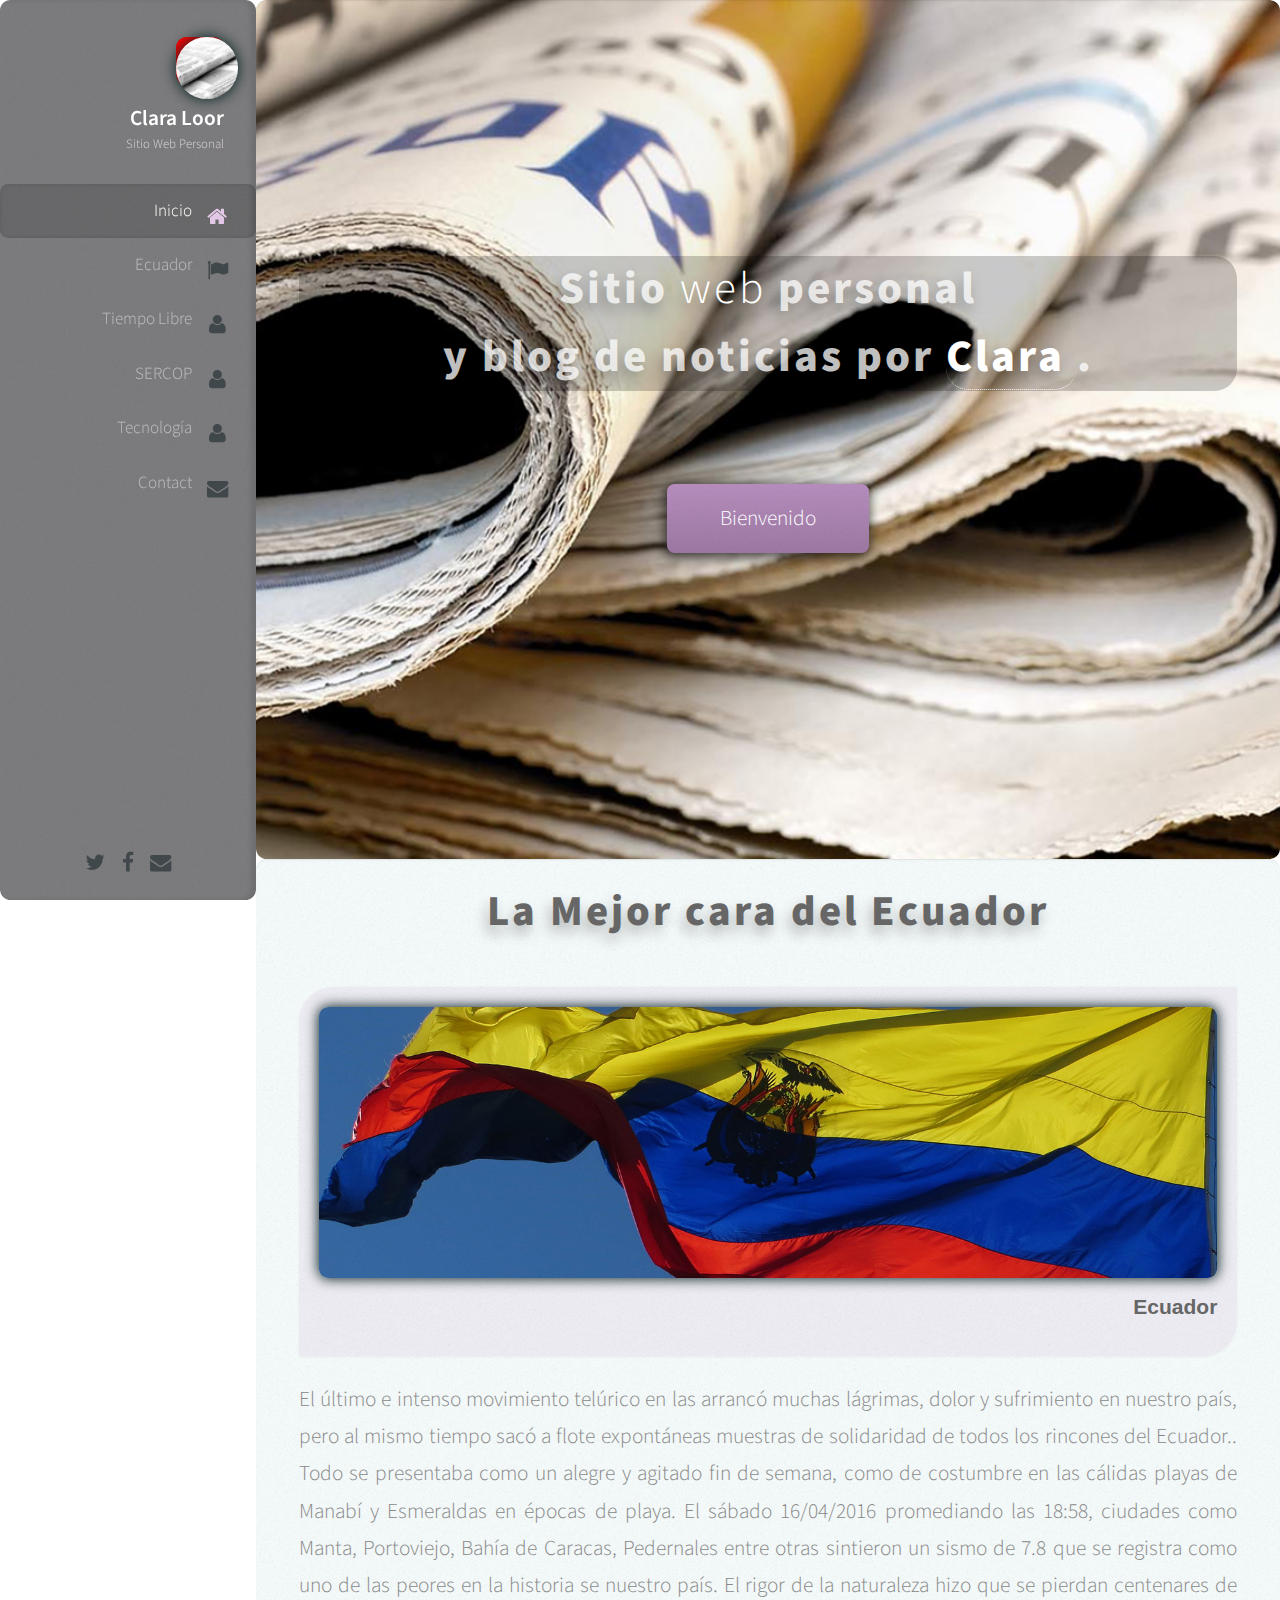
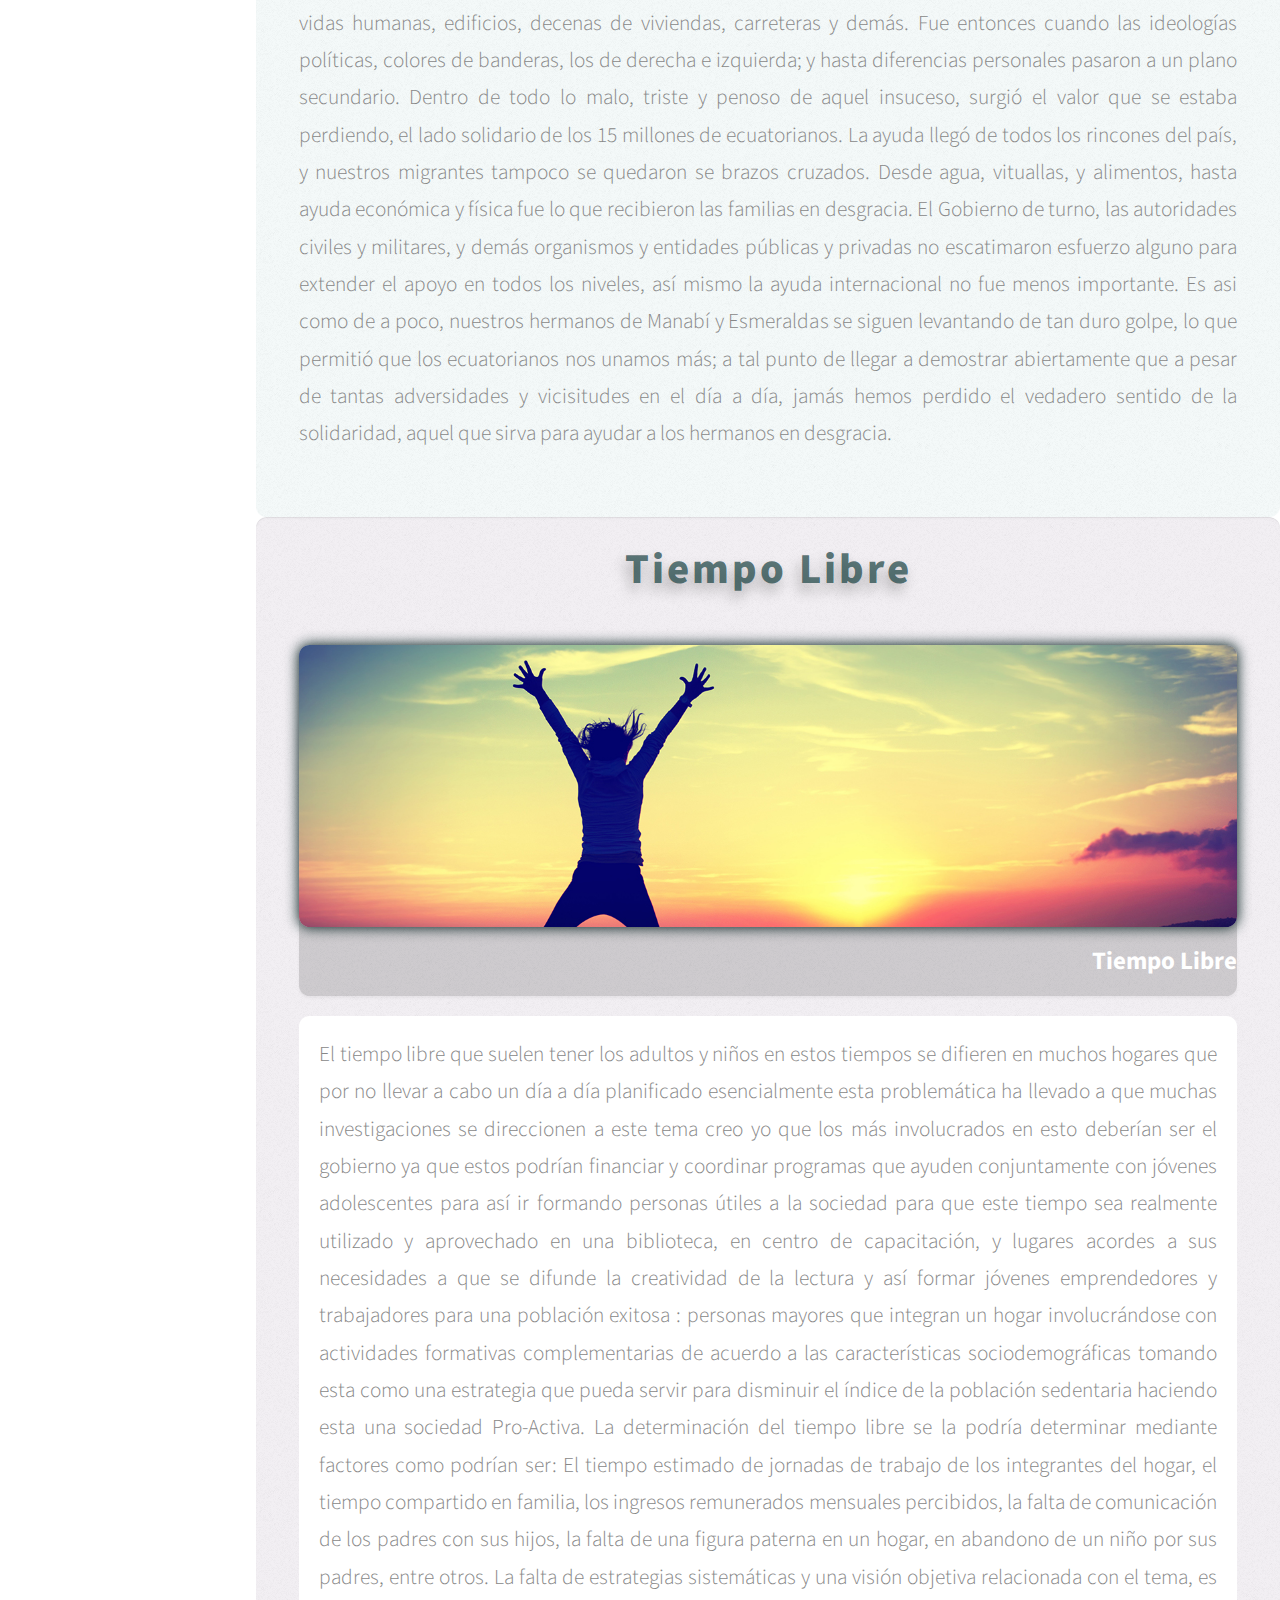
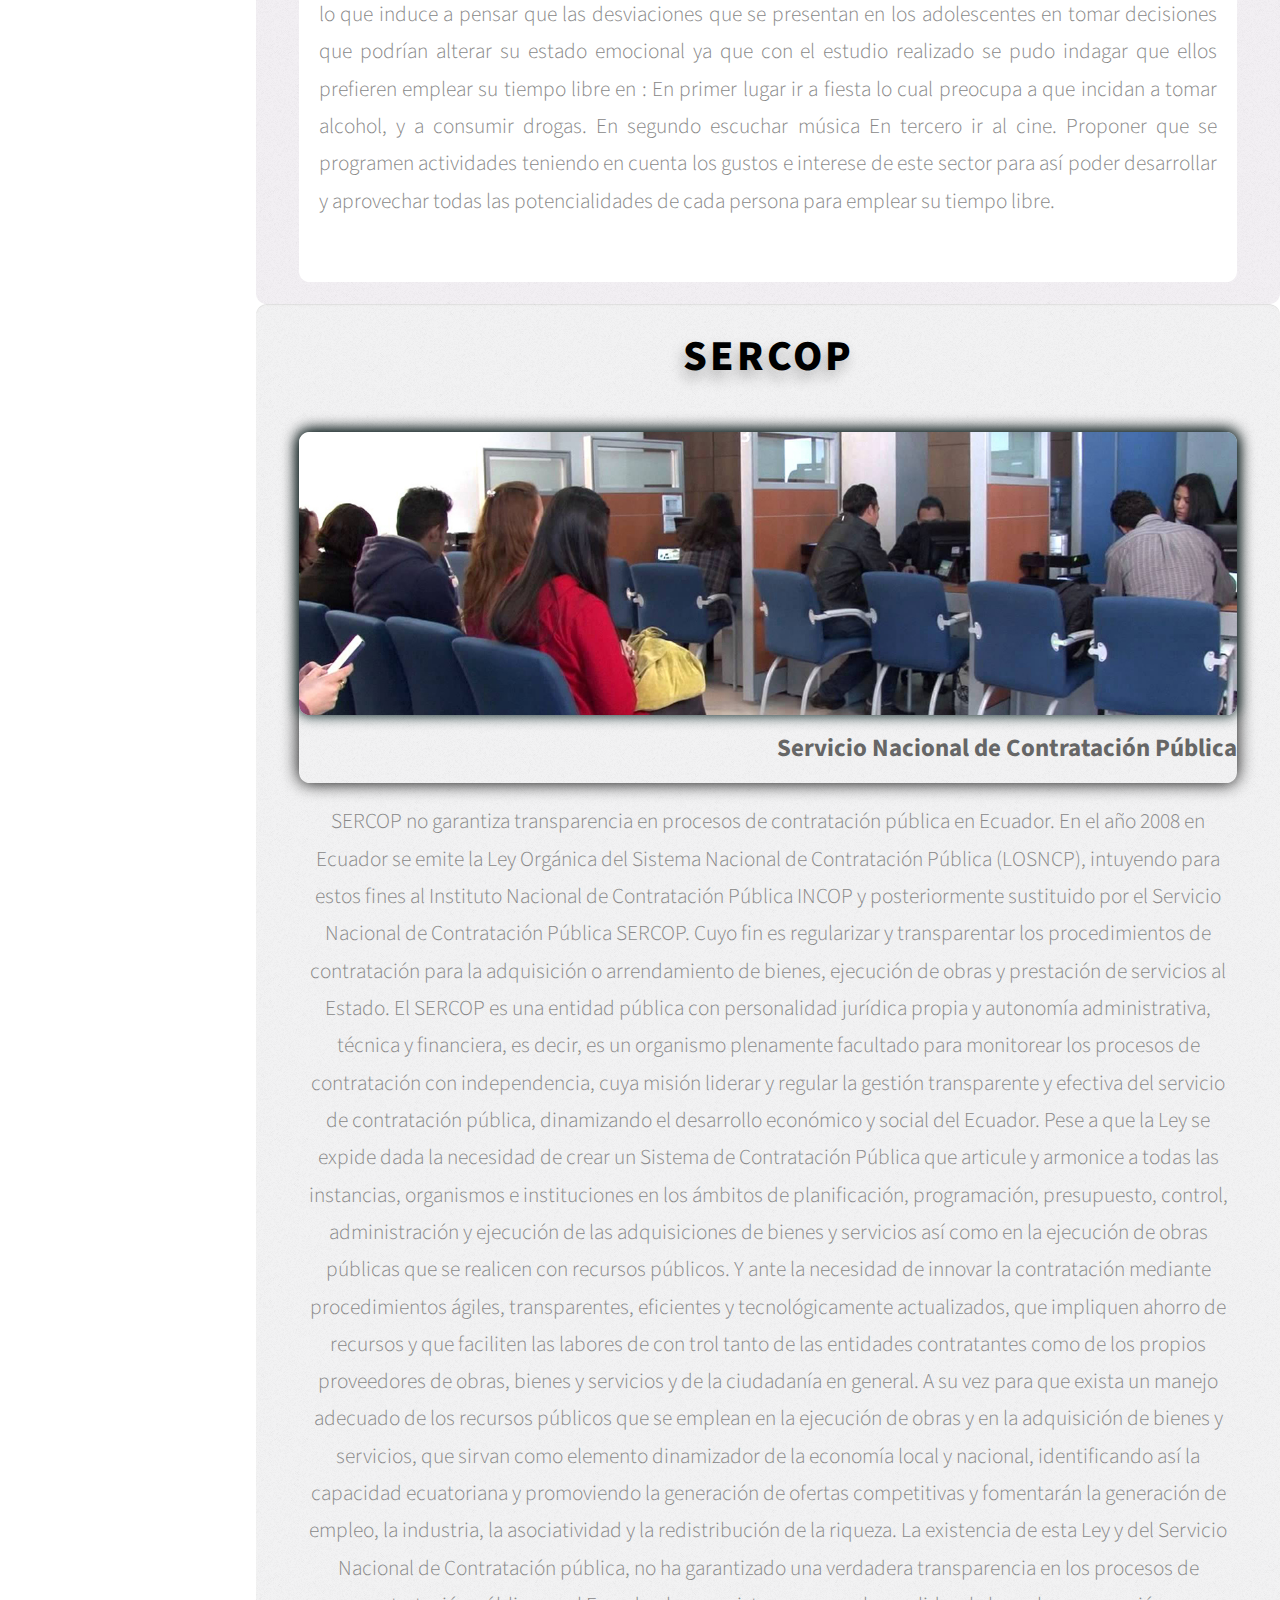
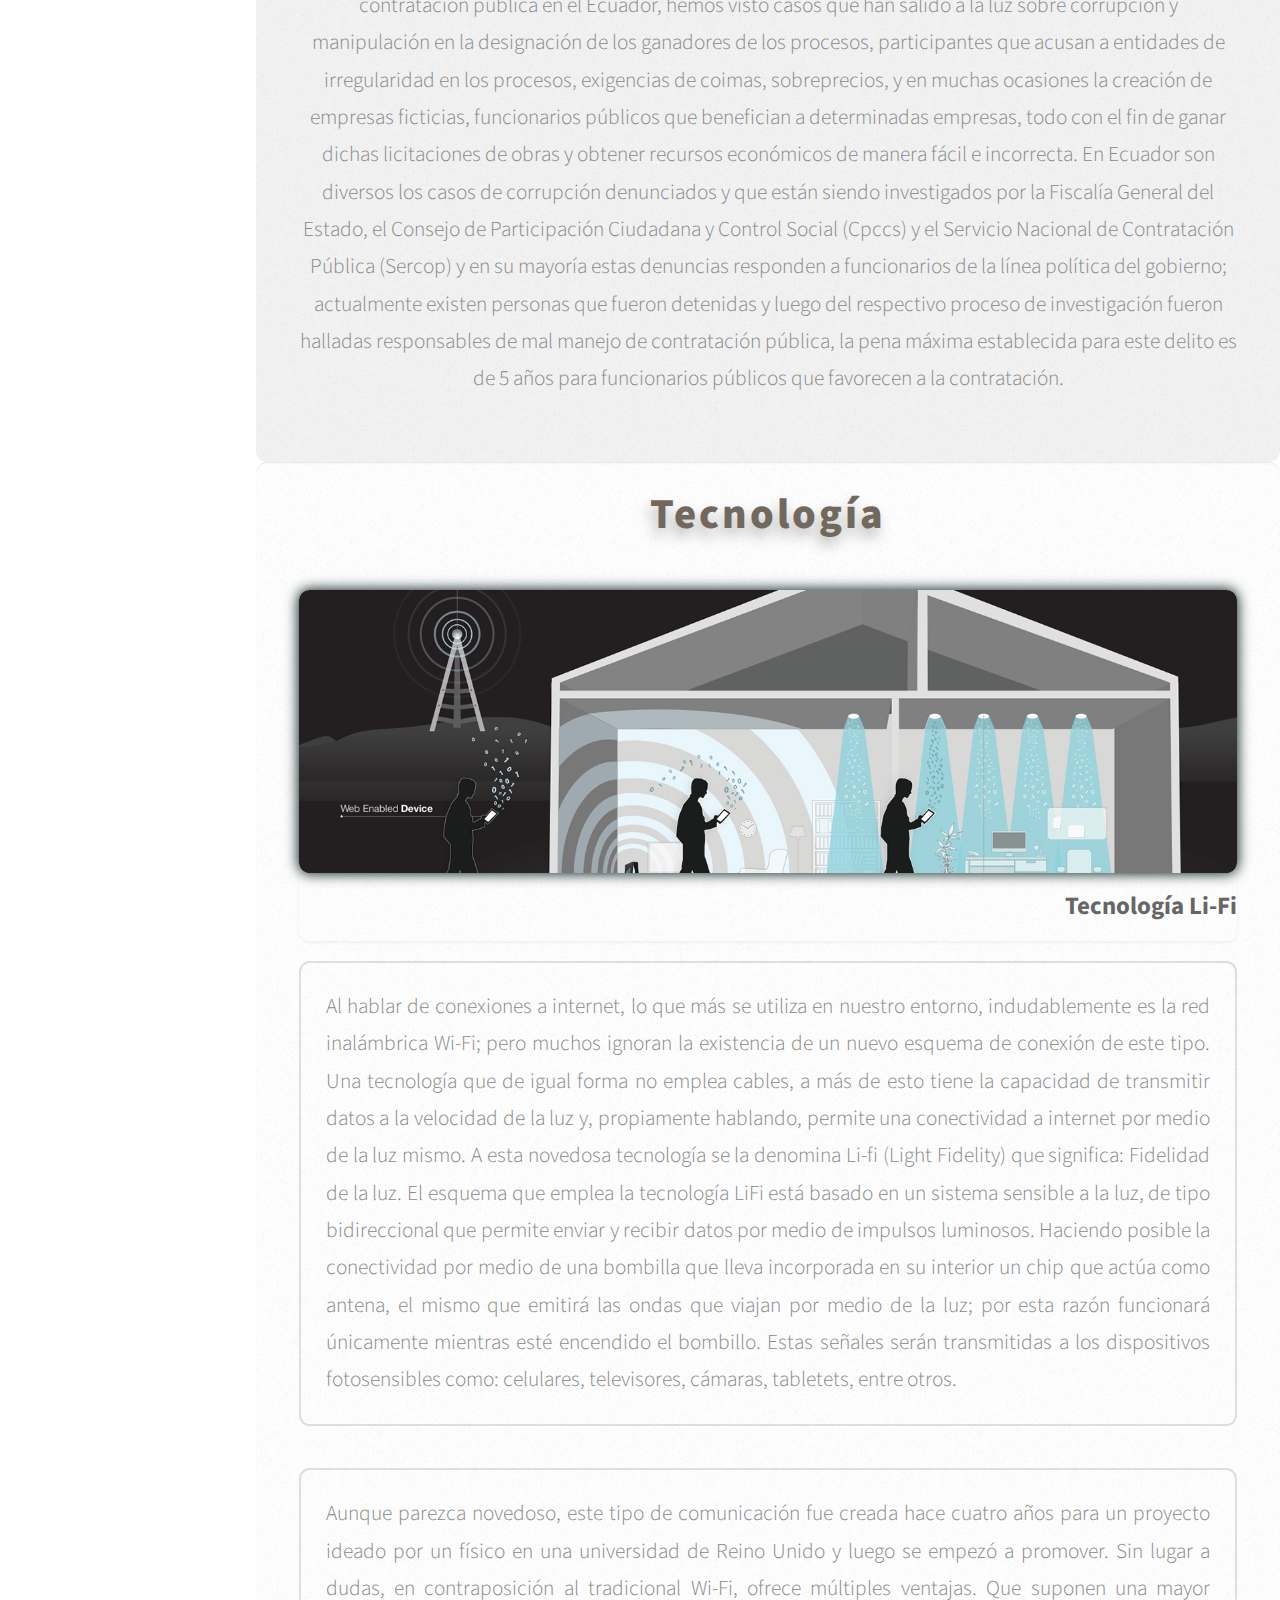
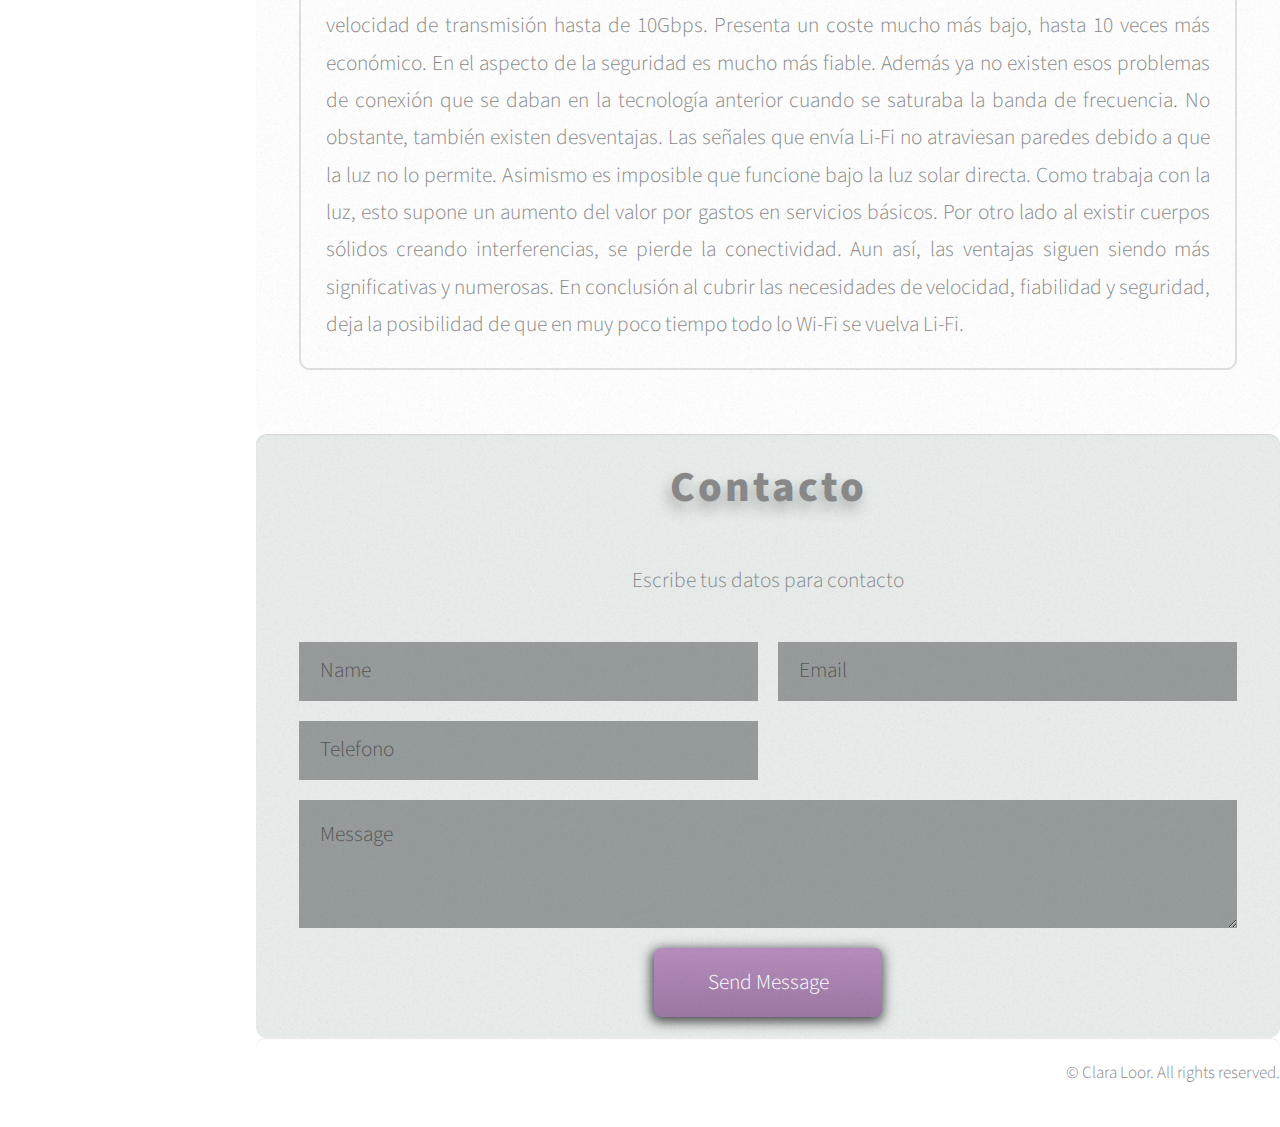
<file: index.html>
<!DOCTYPE HTML>
<!--
	Prologue by HTML5 UP
	html5up.net | @ajlkn
	Free for personal and commercial use under the CCA 3.0 license (html5up.net/license)
-->
<html>
	<head>
		<title>Prologue by HTML5 UP</title>
		<meta charset="utf-8" />
		<meta name="viewport" content="width=device-width, initial-scale=1" />
		<!--[if lte IE 8]><script src="assets/js/ie/html5shiv.js"></script><![endif]-->
		<link rel="stylesheet" href="assets/css/main.css" />
		<!--[if lte IE 8]><link rel="stylesheet" href="assets/css/ie8.css" /><![endif]-->
		<!--[if lte IE 9]><link rel="stylesheet" href="assets/css/ie9.css" /><![endif]-->
	</head>
	<body>

		<!-- Header -->
			<div id="header">

				<div class="top">

					<!-- Logo -->
						<div id="logo">
							<span class="image avatar48"><img src="images/avatar.jpg" alt="" /></span>
							<h1 id="title">Clara Loor</h1>
							<p>Sitio Web Personal</p>
						</div>

					<!-- Nav -->
						<nav id="nav">
							<!--

								Prologue's nav expects links in one of two formats:

								1. Hash link (scrolls to a different section within the page)

								   <li><a href="#foobar" id="foobar-link" class="icon fa-whatever-icon-you-want skel-layers-ignoreHref"><span class="label">Foobar</span></a></li>

								2. Standard link (sends the user to another page/site)

								   <li><a href="http://foobar.tld" id="foobar-link" class="icon fa-whatever-icon-you-want"><span class="label">Foobar</span></a></li>

							-->
							<ul>
								<li><a href="#top" id="top-link" class="skel-layers-ignoreHref"><span class="icon fa-home">Inicio</span></a></li>
								<li><a href="#portfolio" id="portfolio-link" class="skel-layers-ignoreHref"><span class="icon fa-flag">Ecuador</span></a></li>
								<li><a href="#about" id="about-link" class="skel-layers-ignoreHref"><span class="icon fa-user">Tiempo Libre</span></a></li>
                                <li><a href="#eventos" id="about-link" class="skel-layers-ignoreHref"><span class="icon fa-user">SERCOP</span></a></li>
                                <li><a href="#blog" id="about-link" class="skel-layers-ignoreHref"><span class="icon fa-user">Tecnología</span></a></li>
								<li><a href="#contact" id="contact-link" class="skel-layers-ignoreHref"><span class="icon fa-envelope">Contact</span></a></li>
							</ul>
						</nav>

				</div>

				<div class="bottom">

					<!-- Social Icons -->
						<ul class="icons">
							<li><a href="https://www.twitter.com" class="icon fa-twitter" target="_blank"><span class="label">Twitter</span></a></li>
							<li><a href="https://www.facebook.com" target="_blank" class="icon fa-facebook"><span class="label">Facebook</span></a></li>
							<li><a href="https://www.gmail.com" target="_blank" class="icon fa-envelope"><span class="label">Email</span></a></li>
						</ul>

				</div>

			</div>

		<!-- Main -->
			<div id="main">

				<!-- Intro -->
					<section id="top" class="one dark cover">
						<div class="container">

							<header>
								<h2 class="alt">Sitio<strong> web</strong> personal <br />
								y blog de noticias por <a href="http://html5up.net">  Clara </a>.</h2>
							</header>

							<footer>
								<a href="#portfolio" class="button scrolly">Bienvenido</a>
							</footer>

						</div>
					</section>

				<!-- Portfolio -->
					<section id="portfolio" class="two">
						<div class="container">

							<header>
								<h2>La Mejor cara del Ecuador</h2>
							</header>
  	<article class="item ven">
										<a href="#" class="image fit"><img src="images/pic08.jpg" alt="" /></a>
										<header>
											<h3 id="ec">Ecuador</h3>
										</header>
									</article>

					<p class="vzla">
                            El último e intenso movimiento telúrico en las arrancó muchas lágrimas, dolor y sufrimiento en nuestro país, pero al mismo tiempo sacó a flote expontáneas muestras de solidaridad de todos los rincones del Ecuador..

Todo se presentaba como un alegre y agitado fin de semana, como de costumbre en las cálidas playas de Manabí y Esmeraldas en épocas de playa.
El sábado 16/04/2016 promediando las 18:58, ciudades como Manta, Portoviejo, Bahía de Caracas, Pedernales entre otras sintieron un sismo de 7.8 que se registra como uno de las peores en la historia se nuestro país.
El rigor de la naturaleza hizo que se pierdan centenares de vidas humanas, edificios, decenas de viviendas, carreteras y demás.
Fue entonces cuando las ideologías políticas, colores de banderas, los de derecha e izquierda; y hasta diferencias personales pasaron a un plano secundario.
Dentro de todo lo malo, triste y penoso de aquel insuceso, surgió el valor que se estaba perdiendo, el lado solidario de los 15 millones de ecuatorianos.
La ayuda llegó de todos los rincones del país, y nuestros migrantes tampoco se quedaron se brazos cruzados. Desde agua, vituallas, y alimentos, hasta ayuda económica y física fue lo que recibieron las familias en desgracia.
El Gobierno de turno, las autoridades civiles y militares, y demás organismos y entidades públicas y privadas no escatimaron esfuerzo alguno para extender el apoyo en todos los niveles, así mismo la ayuda internacional no fue menos importante.
Es asi como de a poco, nuestros hermanos de Manabí y Esmeraldas se siguen levantando de tan duro golpe, lo que permitió que los ecuatorianos nos unamos más; a tal punto de llegar a demostrar abiertamente que a pesar de tantas adversidades y vicisitudes en el día a día, jamás hemos perdido el vedadero sentido de la solidaridad, aquel que sirva para ayudar a los hermanos en desgracia.



                            
                            </p>
						</div>
					</section>

				<!-- About Me -->
					<section id="about" class="three">
						<div class="container">

							<header>
								<h2 class="aboutme-tit">Tiempo Libre</h2>
							</header>
                              	<article class="item tl">
										<a href="#" class="image fit"><img src="images/tiempo.jpg" alt="" /></a>
										<header>
											<h3 class="time">Tiempo Libre  </h3>
										</header>
									</article>
                            <div id="timeFree">
							<p class="aboutme vzla">El tiempo  libre que suelen tener los adultos y niños en estos  tiempos se difieren en muchos hogares que por no llevar a cabo un día a día planificado esencialmente esta problemática ha llevado a que muchas investigaciones se direccionen a este tema creo yo que los más involucrados en esto deberían ser el gobierno ya que estos podrían financiar y coordinar programas que ayuden conjuntamente con   jóvenes adolescentes para así ir formando personas útiles a la sociedad para que este tiempo sea realmente utilizado y aprovechado en una biblioteca, en centro de capacitación, y lugares acordes a sus necesidades a que se difunde la creatividad de la lectura y así formar jóvenes emprendedores y trabajadores  para una población exitosa : personas mayores que integran un hogar involucrándose con  actividades formativas complementarias  de acuerdo a las características sociodemográficas  tomando esta como una estrategia que pueda servir para disminuir el índice de la población sedentaria haciendo esta una sociedad  Pro-Activa.
La determinación del tiempo libre se la podría determinar mediante factores como podrían ser:
El tiempo estimado de jornadas de trabajo de los integrantes del hogar, el tiempo compartido en familia, los ingresos remunerados mensuales percibidos, la falta de comunicación de los padres con sus hijos, la falta de una figura paterna en un hogar, en abandono de un niño por sus padres, entre otros.
La falta de estrategias sistemáticas y una visión objetiva relacionada con el tema,  es lo que induce a pensar que las desviaciones que se presentan en los adolescentes en tomar decisiones que podrían alterar su estado emocional ya que con  el estudio realizado se pudo indagar que ellos prefieren emplear su tiempo libre en :
En primer lugar ir a fiesta lo cual preocupa a que incidan a tomar alcohol, y a consumir drogas.
En segundo escuchar música 
 En tercero ir al cine.
 Proponer que se programen actividades teniendo en cuenta los gustos e interese de este sector para así poder desarrollar y aprovechar todas las potencialidades de cada persona para emplear su tiempo libre.

                            </p>

						</div>
                    </div>

					</section>

                
                
          <!--eventos-->
        
					<section id="eventos" class="six">
						<div class="container">

							<header>
								<h2 class="event-tit">SERCOP</h2>
							</header>
  	                         <article class="item sercop">
										<a href="#" class="image fit"><img src="images/sercop.jpg" alt="" /></a>
										<header>
											<h3 class="ser"> Servicio Nacional de Contratación Pública</h3>
										</header>
									</article>
				
<p>
                            SERCOP no garantiza transparencia en procesos de contratación pública en Ecuador.
En el año 2008 en Ecuador se emite la Ley Orgánica del Sistema Nacional de Contratación Pública (LOSNCP), intuyendo  para estos fines al Instituto Nacional de Contratación Pública INCOP y posteriormente sustituido por el Servicio Nacional de Contratación Pública SERCOP.
Cuyo  fin es regularizar y transparentar los procedimientos de contratación para la adquisición o arrendamiento de bienes, ejecución de obras y prestación de servicios al Estado.
El SERCOP es una entidad pública con personalidad jurídica propia y autonomía administrativa, técnica y financiera, es decir, es un organismo plenamente facultado para monitorear los procesos de contratación con independencia, cuya misión liderar y regular la gestión transparente y efectiva del servicio de contratación pública, dinamizando el desarrollo económico y social del Ecuador.
Pese a que la Ley se expide dada la necesidad de  crear un Sistema de Contratación Pública que articule y armonice a todas las instancias, organismos e instituciones en los ámbitos de planificación, programación, presupuesto, control, administración y ejecución de las adquisiciones de bienes y servicios así como en la ejecución de obras públicas que se realicen con recursos públicos.

Y ante la necesidad de innovar la contratación mediante procedimientos ágiles,  transparentes, eficientes y tecnológicamente actualizados, que impliquen ahorro de recursos y que faciliten las labores de con trol tanto de las entidades contratantes como de los propios proveedores de obras, bienes y servicios y de la ciudadanía en general.

A su vez para que exista  un manejo adecuado de los recursos públicos que se emplean en la ejecución de obras y en la adquisición de bienes y servicios, que  sirvan como elemento dinamizador de la economía local y nacional, identificando así la capacidad ecuatoriana y promoviendo la generación de ofertas competitivas y fomentarán la generación de empleo, la industria, la asociatividad y la redistribución de la riqueza.

La existencia de esta Ley y del Servicio Nacional de Contratación pública, no ha garantizado una verdadera transparencia en los procesos de contratación pública en el Ecuador, hemos visto casos que han salido a la luz  sobre corrupción y manipulación en la designación de los ganadores de los procesos, participantes que acusan a entidades de irregularidad en los procesos,  exigencias de coimas, sobreprecios, y en muchas ocasiones la creación de empresas ficticias, funcionarios públicos que benefician a  determinadas  empresas, todo con el fin de ganar dichas licitaciones de obras y obtener recursos económicos de manera fácil e incorrecta.
En Ecuador son diversos los casos de corrupción denunciados y que están siendo investigados por la Fiscalía General del Estado, el Consejo de Participación Ciudadana y Control Social (Cpccs) y el Servicio Nacional de Contratación Pública (Sercop)  y en su mayoría estas denuncias responden a funcionarios de la línea política del gobierno; actualmente existen personas que fueron detenidas y luego del respectivo proceso de investigación fueron halladas responsables de mal manejo de contratación pública, la pena máxima establecida para este delito es de 5 años  para funcionarios públicos que favorecen a la contratación.

                            </p>
                            
                        </div>
                      </section>
       
                	<!-- About Me -->
					<section id="blog" class="five">
						<div class="container">

							<header>
								<h2 class="blog-tit">Tecnología</h2>
							</header>
                            
                            
                            	<article class="item tecno">
										<a href="#" class="image fit"><img src="images/lifi.jpg" alt="" /></a>
										<header>
											<h3>Tecnología Li-Fi</h3>
										</header>
									</article>

							<p class="vzla borde">Al hablar de conexiones a internet, lo que más se utiliza en nuestro entorno, indudablemente es la red inalámbrica Wi-Fi; pero muchos ignoran la existencia de un nuevo esquema de conexión de este tipo. Una tecnología que de igual forma no emplea cables, a más de esto tiene la capacidad de transmitir datos a la velocidad de la luz y, propiamente hablando, permite una conectividad a internet por medio de la luz mismo. A esta novedosa tecnología se la denomina Li-fi (Light Fidelity) que significa: Fidelidad de la luz.
El esquema que emplea la tecnología LiFi está basado en un sistema sensible a la luz, de tipo bidireccional que permite enviar y recibir datos por medio de impulsos luminosos. Haciendo posible la conectividad por medio de una bombilla que lleva incorporada en su interior un chip que actúa como antena, el mismo que emitirá las ondas que viajan por medio de la luz; por esta razón funcionará únicamente mientras esté encendido el bombillo. Estas señales serán transmitidas a los dispositivos fotosensibles como: celulares, televisores, cámaras, tabletets, entre otros.
                                <p class="vzla borde">Aunque parezca novedoso, este tipo de comunicación fue creada hace cuatro años para un proyecto ideado por un físico en una universidad de Reino Unido y luego se empezó a promover. Sin lugar a dudas, en contraposición al tradicional Wi-Fi,  ofrece múltiples ventajas. Que suponen una mayor velocidad de transmisión hasta de 10Gbps. Presenta un coste mucho más bajo, hasta 10 veces más económico. En el aspecto de la seguridad es mucho más fiable. Además ya no existen esos problemas de conexión  que se daban en la tecnología anterior cuando se saturaba la banda de frecuencia. 
No obstante, también existen desventajas. Las señales que envía Li-Fi no atraviesan paredes debido a que la luz no lo permite. Asimismo es imposible que funcione bajo la luz solar directa. Como trabaja con la luz, esto supone un aumento del valor por gastos en servicios básicos. Por otro lado al existir cuerpos sólidos creando interferencias, se pierde la conectividad. Aun así, las ventajas siguen siendo más significativas y numerosas. En conclusión al cubrir las necesidades de velocidad, fiabilidad y seguridad, deja la posibilidad de que en muy poco tiempo todo lo Wi-Fi se vuelva Li-Fi.
</p>
                                

                            </p>

						</div>
					</section>
                            
				<!-- Contact -->
					<section id="contact" class="four">
						<div class="container">

							<header>
								<h2 class="contact-tit">Contacto</h2>
							</header>

							<p>Escribe tus datos para contacto</p>

							<form method="post" action="#">
								<div class="row">
									<div class="6u 12u$(mobile)"><input type="text" name="name" placeholder="Name" /></div>
									<div class="6u$ 12u$(mobile)"><input type="text" name="email" placeholder="Email" /></div>
                                    <div class="6u 12u$(mobile)"><input type="text" name="tel" placeholder="Telefono" /></div>
									<div class="12u$">
										<textarea name="message" placeholder="Message"></textarea>
									</div>
									<div class="12u$">
										<input type="submit" value="Send Message" />
									</div>
								</div>
							</form>

						</div>
					</section>

			</div>

		<!-- Footer -->
			<div id="footer">

				<!-- Copyright -->
					<ul class="copyright">
						<li>&copy; Clara Loor. All rights reserved.</li>
					</ul>

			</div>

		<!-- Scripts -->
			<script src="assets/js/jquery.min.js"></script>
			<script src="assets/js/jquery.scrolly.min.js"></script>
			<script src="assets/js/jquery.scrollzer.min.js"></script>
			<script src="assets/js/skel.min.js"></script>
			<script src="assets/js/util.js"></script>
			<!--[if lte IE 8]><script src="assets/js/ie/respond.min.js"></script><![endif]-->
			<script src="assets/js/main.js"></script>

	</body>
</html>
</file>
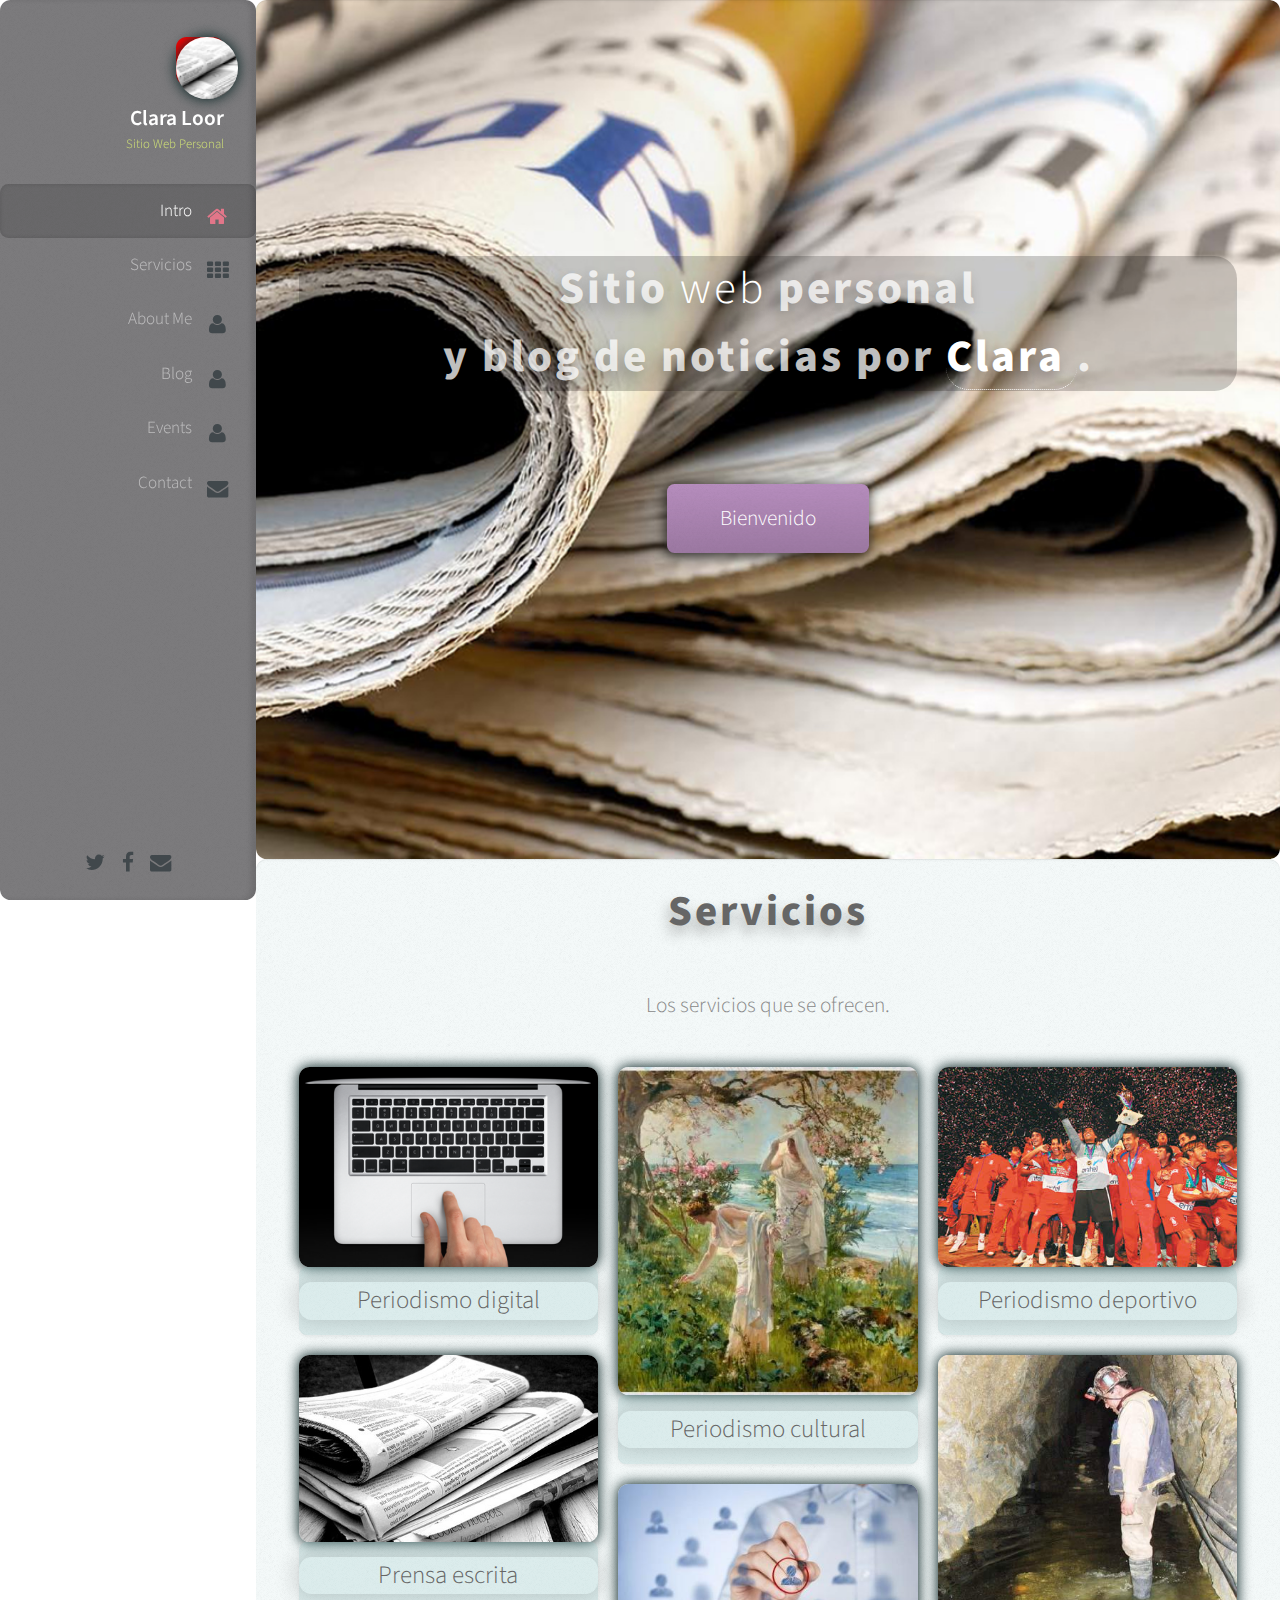
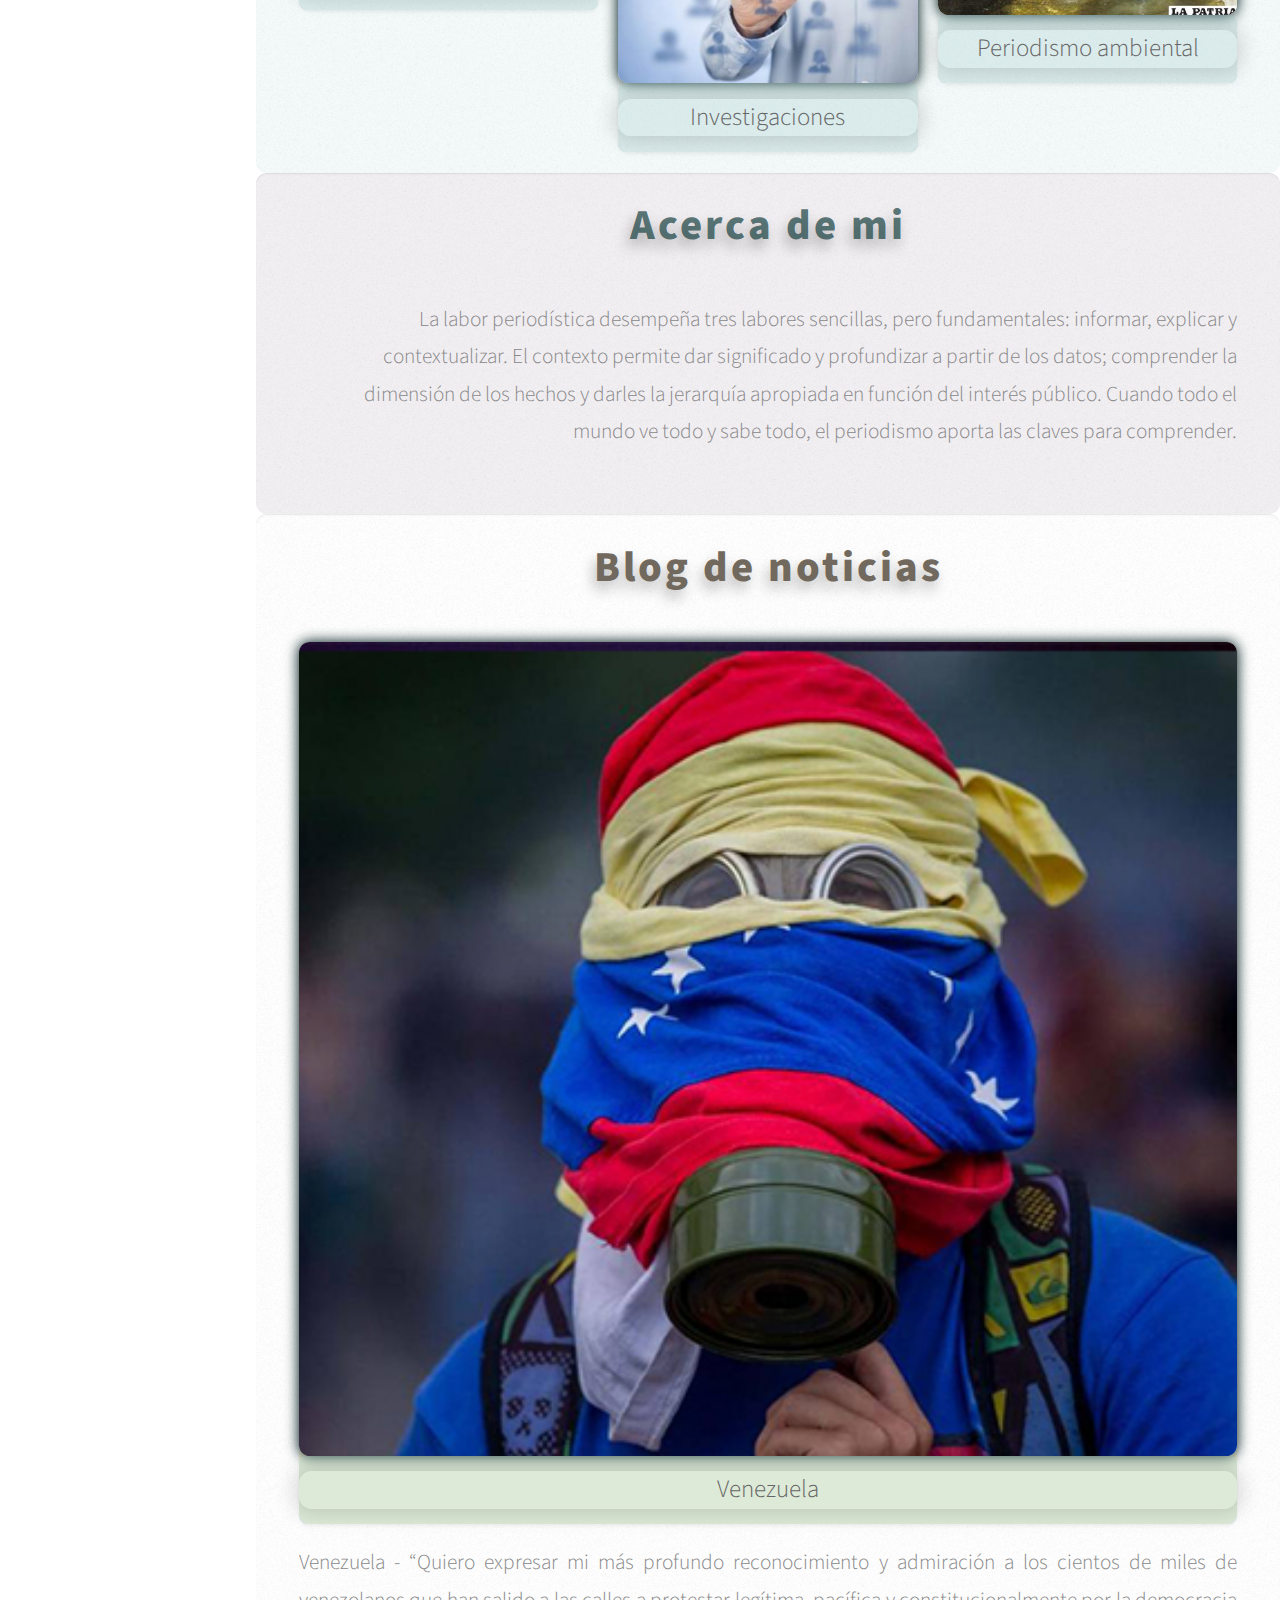
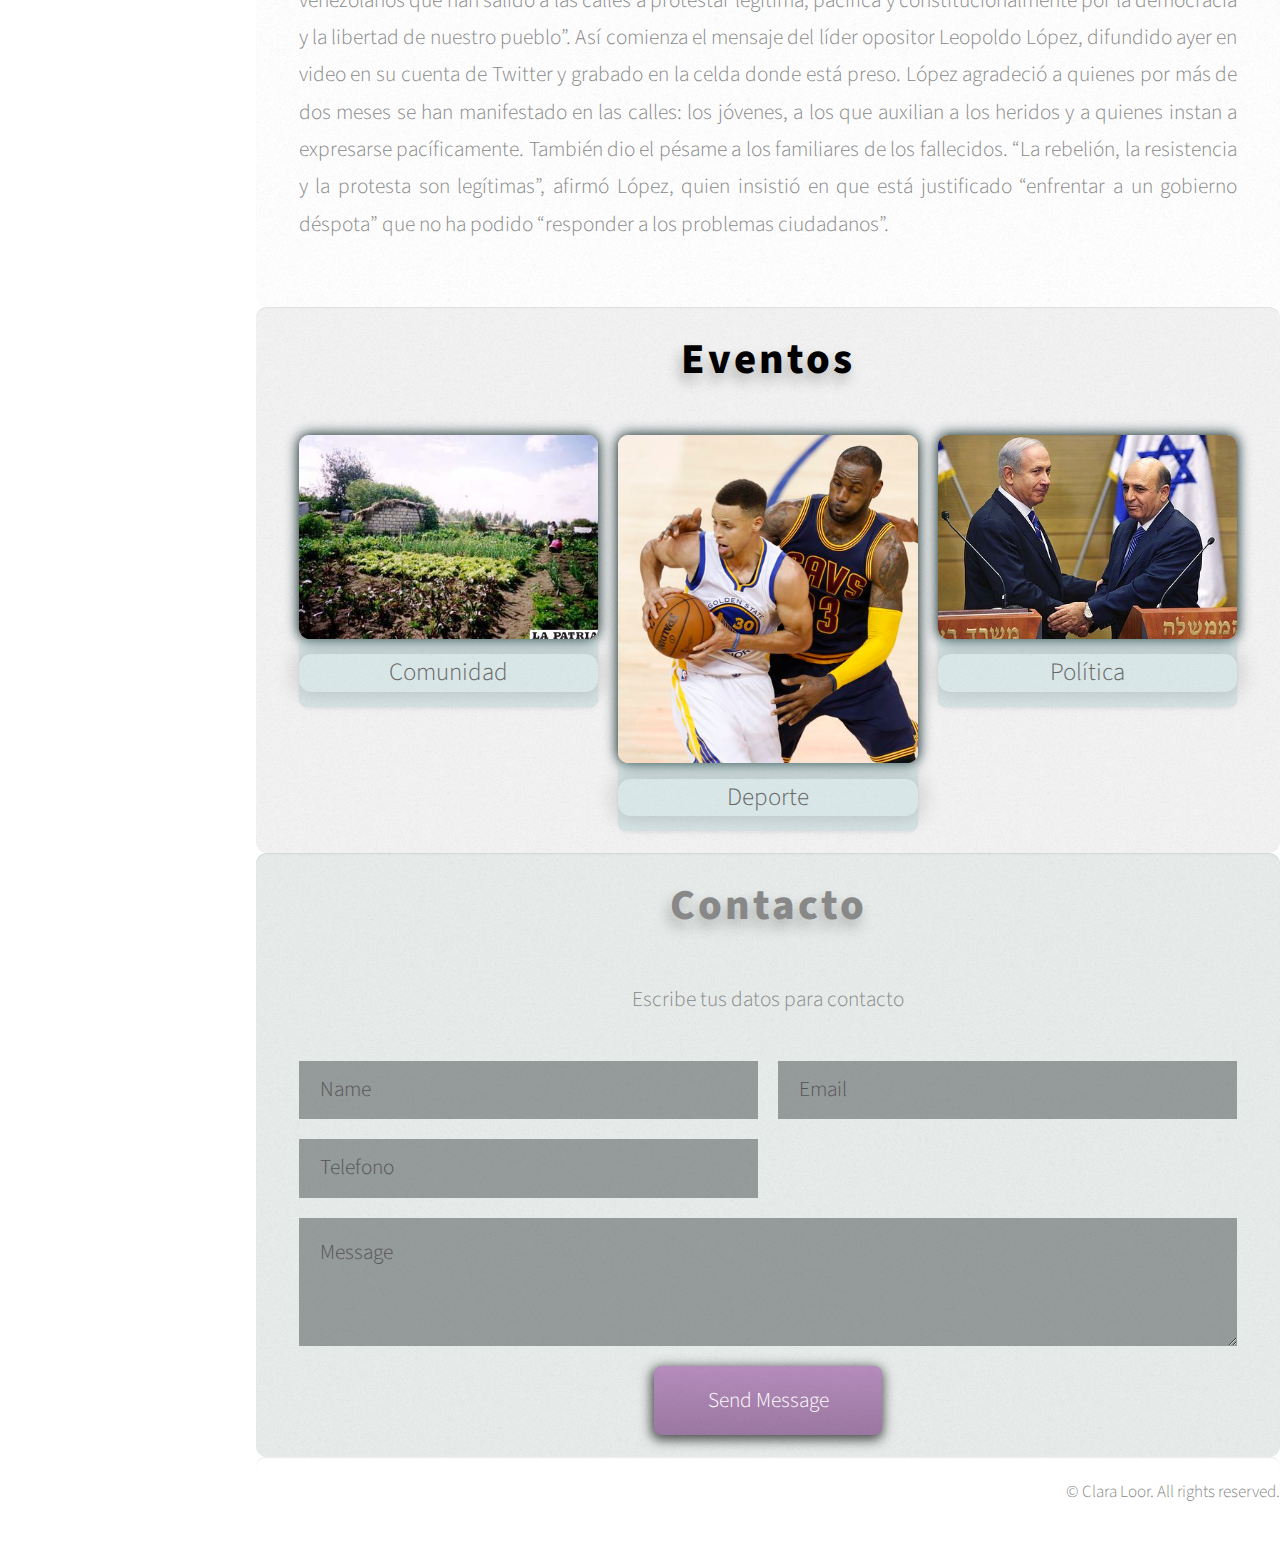
<file: html5up-prologue/index.html>
<!DOCTYPE HTML>
<!--
	Prologue by HTML5 UP
	html5up.net | @ajlkn
	Free for personal and commercial use under the CCA 3.0 license (html5up.net/license)
-->
<html>
	<head>
		<title>Prologue by HTML5 UP</title>
		<meta charset="utf-8" />
		<meta name="viewport" content="width=device-width, initial-scale=1" />
		<!--[if lte IE 8]><script src="assets/js/ie/html5shiv.js"></script><![endif]-->
		<link rel="stylesheet" href="assets/css/main.css" />
		<!--[if lte IE 8]><link rel="stylesheet" href="assets/css/ie8.css" /><![endif]-->
		<!--[if lte IE 9]><link rel="stylesheet" href="assets/css/ie9.css" /><![endif]-->
	</head>
	<body>

		<!-- Header -->
			<div id="header">

				<div class="top">

					<!-- Logo -->
						<div id="logo">
							<span class="image avatar48"><img src="images/avatar.jpg" alt="" /></span>
							<h1 id="title">Clara Loor</h1>
							<p>Sitio Web Personal</p>
						</div>

					<!-- Nav -->
						<nav id="nav">
							<!--

								Prologue's nav expects links in one of two formats:

								1. Hash link (scrolls to a different section within the page)

								   <li><a href="#foobar" id="foobar-link" class="icon fa-whatever-icon-you-want skel-layers-ignoreHref"><span class="label">Foobar</span></a></li>

								2. Standard link (sends the user to another page/site)

								   <li><a href="http://foobar.tld" id="foobar-link" class="icon fa-whatever-icon-you-want"><span class="label">Foobar</span></a></li>

							-->
							<ul>
								<li><a href="#top" id="top-link" class="skel-layers-ignoreHref"><span class="icon fa-home">Intro</span></a></li>
								<li><a href="#portfolio" id="portfolio-link" class="skel-layers-ignoreHref"><span class="icon fa-th">Servicios</span></a></li>
								<li><a href="#about" id="about-link" class="skel-layers-ignoreHref"><span class="icon fa-user">About Me</span></a></li>
                      
                                <li><a href="#blog" id="about-link" class="skel-layers-ignoreHref"><span class="icon fa-user">Blog</span></a></li>
                                <li><a href="#eventos" id="about-link" class="skel-layers-ignoreHref"><span class="icon fa-user">Events</span></a></li>
								<li><a href="#contact" id="contact-link" class="skel-layers-ignoreHref"><span class="icon fa-envelope">Contact</span></a></li>
							</ul>
						</nav>

				</div>

				<div class="bottom">

					<!-- Social Icons -->
						<ul class="icons">
							<li><a href="https://www.twitter.com" class="icon fa-twitter" target="_blank"><span class="label">Twitter</span></a></li>
							<li><a href="https://www.facebook.com" target="_blank" class="icon fa-facebook"><span class="label">Facebook</span></a></li>
							<li><a href="https://www.gmail.com" target="_blank" class="icon fa-envelope"><span class="label">Email</span></a></li>
						</ul>

				</div>

			</div>

		<!-- Main -->
			<div id="main">

				<!-- Intro -->
					<section id="top" class="one dark cover">
						<div class="container">

							<header>
								<h2 class="alt">Sitio<strong> web</strong> personal <br />
								y blog de noticias por <a href="http://html5up.net">  Clara </a>.</h2>
							</header>

							<footer>
								<a href="#portfolio" class="button scrolly">Bienvenido</a>
							</footer>

						</div>
					</section>

				<!-- Portfolio -->
					<section id="portfolio" class="two">
						<div class="container">

							<header>
								<h2>Servicios</h2>
							</header>

							<p>Los servicios que se ofrecen.</p>

							<div class="row">
								<div class="4u 12u$(mobile)">
									<article class="item">
										<a href="#" class="image fit"><img src="images/pic02.png" alt="" /></a>
										<header>
											<h3>Periodismo digital</h3>
										</header>
									</article>
									<article class="item">
										<a href="#" class="image fit"><img src="images/prensa.jpg" alt="" /></a>
										<header>
											<h3>Prensa escrita</h3>
										</header>
									</article>
								</div>
								<div class="4u 12u$(mobile)">
									<article class="item">
										<a href="#" class="image fit"><img src="images/cultural.jpg" alt="" /></a>
										<header>
											<h3>Periodismo cultural</h3>
										</header>
									</article>
									<article class="item">
										<a href="#" class="image fit"><img src="images/cient.jpg" alt="" /></a>
										<header>
											<h3>Investigaciones</h3>
										</header>
									</article>
								</div>
								<div class="4u$ 12u$(mobile)">
									<article class="item">
										<a href="#" class="image fit"><img src="images/gcam2010.jpg" alt="" /></a>
										<header>
											<h3>Periodismo deportivo</h3>
										</header>
									</article>
									<article class="item">
										<a href="#" class="image fit"><img src="images/amb.jpg" alt="" /></a>
										<header>
											<h3>Periodismo ambiental</h3>
										</header>
									</article>
								</div>
							</div>

						</div>
					</section>

				<!-- About Me -->
					<section id="about" class="three">
						<div class="container">

							<header>
								<h2 class="aboutme-tit">Acerca de mi</h2>
							</header>

							<p class="aboutme">La labor periodística desempeña tres labores sencillas, pero fundamentales: informar, explicar y contextualizar. El contexto permite dar significado y profundizar a partir de los datos; comprender la dimensión de los hechos y darles la jerarquía apropiada en función del interés público.
                            Cuando todo el mundo ve todo y sabe todo, el periodismo aporta las claves para comprender.
                            </p>

						</div>
					</section>

                	<!-- About Me -->
					<section id="blog" class="five">
						<div class="container">

							<header>
								<h2 class="blog-tit">Blog de noticias</h2>
							</header>
                            
                            
                            	<article class="item ven">
										<a href="#" class="image fit"><img src="images/pic07.jpg" alt="" /></a>
										<header>
											<h3>Venezuela</h3>
										</header>
									</article>

							<p class="vzla">Venezuela -
“Quiero expresar mi más profundo reconocimiento y admiración a los cientos de miles de venezolanos que han salido a las calles a protestar legítima, pacífica y constitucionalmente por la democracia y la libertad de nuestro pueblo”.

Así comienza el mensaje del líder opositor Leopoldo López, difundido ayer en video en su cuenta de Twitter y grabado en la celda donde está preso.

López agradeció a quienes por más de dos meses se han manifestado en las calles: los jóvenes, a los que auxilian a los heridos y a quienes instan a expresarse pacíficamente. También dio el pésame a los familiares de los fallecidos.

“La rebelión, la resistencia y la protesta son legítimas”, afirmó López, quien insistió en que está justificado “enfrentar a un gobierno déspota” que no ha podido “responder a los problemas ciudadanos”. 
                            </p>

						</div>
					</section>
                
          <!--eventos-->
        
					<section id="eventos" class="six">
						<div class="container">

							<header>
								<h2 class="event-tit">Eventos</h2>
							</header>

				

							<div class="row">
								<div class="4u 12u$(mobile)">
									<article class="item">
										<a href="#" class="image fit"><img src="images/comunidad.jpg" alt="" /></a>
										<header>
											<h3>Comunidad</h3>
										</header>
									</article>
							
								</div>
								<div class="4u 12u$(mobile)">
									<article class="item">
										<a href="#" class="image fit"><img src="images/deporte.jpg" alt="" /></a>
										<header>
											<h3>Deporte</h3>
										</header>
									</article>
                                </div>
                                		<div class="4u$ 12u$(mobile)">
									<article class="item">
										<a href="#" class="image fit"><img src="images/politica.jpg" alt="" /></a>
										<header>
											<h3>Política</h3>
										</header>
									</article>
                                </div>
                                
                                </div>
                            
                        </div>
                      </section>
                            
                            
				<!-- Contact -->
					<section id="contact" class="four">
						<div class="container">

							<header>
								<h2 class="contact-tit">Contacto</h2>
							</header>

							<p>Escribe tus datos para contacto</p>

							<form method="post" action="#">
								<div class="row">
									<div class="6u 12u$(mobile)"><input type="text" name="name" placeholder="Name" /></div>
									<div class="6u$ 12u$(mobile)"><input type="text" name="email" placeholder="Email" /></div>
                                    <div class="6u 12u$(mobile)"><input type="text" name="tel" placeholder="Telefono" /></div>
									<div class="12u$">
										<textarea name="message" placeholder="Message"></textarea>
									</div>
									<div class="12u$">
										<input type="submit" value="Send Message" />
									</div>
								</div>
							</form>

						</div>
					</section>

			</div>

		<!-- Footer -->
			<div id="footer">

				<!-- Copyright -->
					<ul class="copyright">
						<li>&copy; Clara Loor. All rights reserved.</li>
					</ul>

			</div>

		<!-- Scripts -->
			<script src="assets/js/jquery.min.js"></script>
			<script src="assets/js/jquery.scrolly.min.js"></script>
			<script src="assets/js/jquery.scrollzer.min.js"></script>
			<script src="assets/js/skel.min.js"></script>
			<script src="assets/js/util.js"></script>
			<!--[if lte IE 8]><script src="assets/js/ie/respond.min.js"></script><![endif]-->
			<script src="assets/js/main.js"></script>

	</body>
</html>
</file>
<file: assets/css/ie8.css>
/*
	Prologue by HTML5 UP
	html5up.net | @ajlkn
	Free for personal and commercial use under the CCA 3.0 license (html5up.net/license)
*/

/* Section/Article */

	section > .last-child, section.last-child, article > .last-child, article.last-child {
		margin-bottom: 0;
	}

/* Form */

	form input[type="text"],
	form input[type="email"],
	form input[type="password"],
	form select,
	form textarea {
		-ms-behavior: url("assets/js/ie/PIE.htc");
	}

/* Button */

	input[type="button"],
	input[type="submit"],
	input[type="reset"],
	button,
	.button {
		-ms-behavior: url("assets/js/ie/PIE.htc");
	}

/* Header */

	#nav ul li a {
		color: #888;
	}

		#nav ul li a.active {
			background: #1C2022;
		}

	#headerToggle .toggle {
		background-color: #888;
	}

/* Main */

	#main > section.cover {
		background-position: auto;
		-ms-behavior: url("assets/js/ie/backgroundsize.min.htc");
	}
</file>
<file: assets/css/ie9.css>
/*
	Prologue by HTML5 UP
	html5up.net | @ajlkn
	Free for personal and commercial use under the CCA 3.0 license (html5up.net/license)
*/

/* Button */

	input[type="button"],
	input[type="submit"],
	input[type="reset"],
	button,
	.button {
		background-image: url("images/ie/grad0-15.svg");
	}
</file>
<file: html5up-prologue/assets/css/ie8.css>
/*
	Prologue by HTML5 UP
	html5up.net | @ajlkn
	Free for personal and commercial use under the CCA 3.0 license (html5up.net/license)
*/

/* Section/Article */

	section > .last-child, section.last-child, article > .last-child, article.last-child {
		margin-bottom: 0;
	}

/* Form */

	form input[type="text"],
	form input[type="email"],
	form input[type="password"],
	form select,
	form textarea {
		-ms-behavior: url("assets/js/ie/PIE.htc");
	}

/* Button */

	input[type="button"],
	input[type="submit"],
	input[type="reset"],
	button,
	.button {
		-ms-behavior: url("assets/js/ie/PIE.htc");
	}

/* Header */

	#nav ul li a {
		color: #888;
	}

		#nav ul li a.active {
			background: #1C2022;
		}

	#headerToggle .toggle {
		background-color: #888;
	}

/* Main */

	#main > section.cover {
		background-position: auto;
		-ms-behavior: url("assets/js/ie/backgroundsize.min.htc");
	}
</file>
<file: html5up-prologue/assets/css/ie9.css>
/*
	Prologue by HTML5 UP
	html5up.net | @ajlkn
	Free for personal and commercial use under the CCA 3.0 license (html5up.net/license)
*/

/* Button */

	input[type="button"],
	input[type="submit"],
	input[type="reset"],
	button,
	.button {
		background-image: url("images/ie/grad0-15.svg");
	}
</file>
<file: assets/css/main.css>
@import url("font-awesome.min.css");
@import url("https://fonts.googleapis.com/css?family=Source+Sans+Pro:300,300italic,400,600");

/*
	Prologue by HTML5 UP
	html5up.net | @ajlkn
	Free for personal and commercial use under the CCA 3.0 license (html5up.net/license)
*/

/* Reset */

	html, body, div, span, applet, object, iframe, h1, h2, h3, h4, h5, h6, p, blockquote, pre, a, abbr, acronym, address, big, cite, code, del, dfn, em, img, ins, kbd, q, s, samp, small, strike, strong, sub, sup, tt, var, b, u, i, center, dl, dt, dd, ol, ul, li, fieldset, form, label, legend, table, caption, tbody, tfoot, thead, tr, th, td, article, aside, canvas, details, embed, figure, figcaption, footer, header, hgroup, menu, nav, output, ruby, section, summary, time, mark, audio, video {
		margin: 0;
		padding: 0;
		border: 0;
		font-size: 100%;
		font: inherit;
		vertical-align: baseline;
        border-radius: 0.5em;
	}

	article, aside, details, figcaption, figure, footer, header, hgroup, menu, nav, section {
		display: block;
	}

	body {
		line-height: 1;
	}

	ol, ul {
		list-style: none;
	}

	blockquote, q {
		quotes: none;
	}

	blockquote:before, blockquote:after, q:before, q:after {
		content: '';
		content: none;
	}

	table {
		border-collapse: collapse;
		border-spacing: 0;
	}

	body {
		-webkit-text-size-adjust: none;
	}

/* Box Model */

	*, *:before, *:after {
		-moz-box-sizing: border-box;
		-webkit-box-sizing: border-box;
		box-sizing: border-box;
	}

/* Containers */

	.container {
		margin-left: auto;
		margin-right: auto;
	}

	.container.\31 25\25 {
		width: 100%;
		max-width: 1750px;
		min-width: 1400px;
	}

	.container.\37 5\25 {
		width: 1050px;
	}

	.container.\35 0\25 {
		width: 700px;
	}

	.container.\32 5\25 {
		width: 350px;
	}

	.container {
		width: 1400px;
	}

	@media screen and (min-width: 961px) and (max-width: 1880px) {

		.container.\31 25\25 {
			width: 100%;
			max-width: 1500px;
			min-width: 1200px;
		}

		.container.\37 5\25 {
			width: 900px;
		}

		.container.\35 0\25 {
			width: 600px;
		}

		.container.\32 5\25 {
			width: 300px;
		}

		.container {
			width: 1200px;
		}

	}

	@media screen and (min-width: 961px) and (max-width: 1620px) {

		.container.\31 25\25 {
			width: 100%;
			max-width: 1200px;
			min-width: 960px;
		}

		.container.\37 5\25 {
			width: 720px;
		}

		.container.\35 0\25 {
			width: 480px;
		}

		.container.\32 5\25 {
			width: 240px;
		}

		.container {
			width: 960px;
		}

	}

	@media screen and (min-width: 961px) and (max-width: 1320px) {

		.container.\31 25\25 {
			width: 100%;
			max-width: 125%;
			min-width: 100%;
		}

		.container.\37 5\25 {
			width: 75%;
		}

		.container.\35 0\25 {
			width: 50%;
		}

		.container.\32 5\25 {
			width: 25%;
		}

		.container {
			width: 100%;
		}

	}

	@media screen and (max-width: 960px) {

		.container.\31 25\25 {
			width: 100%;
			max-width: 125%;
			min-width: 100%;
		}

		.container.\37 5\25 {
			width: 75%;
		}

		.container.\35 0\25 {
			width: 50%;
		}

		.container.\32 5\25 {
			width: 25%;
		}

		.container {
			width: 100%;
		}

	}

	@media screen and (max-width: 736px) {

		.container.\31 25\25 {
			width: 100%;
			max-width: 125%;
			min-width: 100%;
		}

		.container.\37 5\25 {
			width: 75%;
		}

		.container.\35 0\25 {
			width: 50%;
		}

		.container.\32 5\25 {
			width: 25%;
		}

		.container {
			width: 100% !important;
		}

	}

/* Grid */

	.row {
		border-bottom: solid 1px transparent;
		-moz-box-sizing: border-box;
		-webkit-box-sizing: border-box;
		box-sizing: border-box;
	}

	.row > * {
		float: left;
		-moz-box-sizing: border-box;
		-webkit-box-sizing: border-box;
		box-sizing: border-box;
	}

	.row:after, .row:before {
		content: '';
		display: block;
		clear: both;
		height: 0;
	}

	.row.uniform > * > :first-child {
		margin-top: 0;
	}

	.row.uniform > * > :last-child {
		margin-bottom: 0;
	}

	.row.\30 \25 > * {
		padding: 0px 0 0 0px;
	}

	.row.\30 \25 {
		margin: 0px 0 -1px 0px;
	}

	.row.uniform.\30 \25 > * {
		padding: 0px 0 0 0px;
	}

	.row.uniform.\30 \25 {
		margin: 0px 0 -1px 0px;
	}

	.row > * {
		padding: 40px 0 0 40px;
	}

	.row {
		margin: -40px 0 -1px -40px;
	}

	.row.uniform > * {
		padding: 40px 0 0 40px;
	}

	.row.uniform {
		margin: -40px 0 -1px -40px;
	}

	.row.\32 00\25 > * {
		padding: 80px 0 0 80px;
	}

	.row.\32 00\25 {
		margin: -80px 0 -1px -80px;
	}

	.row.uniform.\32 00\25 > * {
		padding: 80px 0 0 80px;
	}

	.row.uniform.\32 00\25 {
		margin: -80px 0 -1px -80px;
	}

	.row.\31 50\25 > * {
		padding: 60px 0 0 60px;
	}

	.row.\31 50\25 {
		margin: -60px 0 -1px -60px;
	}

	.row.uniform.\31 50\25 > * {
		padding: 60px 0 0 60px;
	}

	.row.uniform.\31 50\25 {
		margin: -60px 0 -1px -60px;
	}

	.row.\35 0\25 > * {
		padding: 20px 0 0 20px;
	}

	.row.\35 0\25 {
		margin: -20px 0 -1px -20px;
	}

	.row.uniform.\35 0\25 > * {
		padding: 20px 0 0 20px;
	}

	.row.uniform.\35 0\25 {
		margin: -20px 0 -1px -20px;
	}

	.row.\32 5\25 > * {
		padding: 10px 0 0 10px;
	}

	.row.\32 5\25 {
		margin: -10px 0 -1px -10px;
	}

	.row.uniform.\32 5\25 > * {
		padding: 10px 0 0 10px;
	}

	.row.uniform.\32 5\25 {
		margin: -10px 0 -1px -10px;
	}

	.\31 2u, .\31 2u\24 {
		width: 100%;
		clear: none;
		margin-left: 0;
	}

	.\31 1u, .\31 1u\24 {
		width: 91.6666666667%;
		clear: none;
		margin-left: 0;
	}

	.\31 0u, .\31 0u\24 {
		width: 83.3333333333%;
		clear: none;
		margin-left: 0;
	}

	.\39 u, .\39 u\24 {
		width: 75%;
		clear: none;
		margin-left: 0;
	}

	.\38 u, .\38 u\24 {
		width: 66.6666666667%;
		clear: none;
		margin-left: 0;
	}

	.\37 u, .\37 u\24 {
		width: 58.3333333333%;
		clear: none;
		margin-left: 0;
	}

	.\36 u, .\36 u\24 {
		width: 50%;
		clear: none;
		margin-left: 0;
	}

	.\35 u, .\35 u\24 {
		width: 41.6666666667%;
		clear: none;
		margin-left: 0;
	}

	.\34 u, .\34 u\24 {
		width: 33.3333333333%;
		clear: none;
		margin-left: 0;
	}

	.\33 u, .\33 u\24 {
		width: 25%;
		clear: none;
		margin-left: 0;
	}

	.\32 u, .\32 u\24 {
		width: 16.6666666667%;
		clear: none;
		margin-left: 0;
	}

	.\31 u, .\31 u\24 {
		width: 8.3333333333%;
		clear: none;
		margin-left: 0;
	}

	.\31 2u\24 + *,
	.\31 1u\24 + *,
	.\31 0u\24 + *,
	.\39 u\24 + *,
	.\38 u\24 + *,
	.\37 u\24 + *,
	.\36 u\24 + *,
	.\35 u\24 + *,
	.\34 u\24 + *,
	.\33 u\24 + *,
	.\32 u\24 + *,
	.\31 u\24 + * {
		clear: left;
	}

	.\-11u {
		margin-left: 91.66667%;
	}

	.\-10u {
		margin-left: 83.33333%;
	}

	.\-9u {
		margin-left: 75%;
	}

	.\-8u {
		margin-left: 66.66667%;
	}

	.\-7u {
		margin-left: 58.33333%;
	}

	.\-6u {
		margin-left: 50%;
	}

	.\-5u {
		margin-left: 41.66667%;
	}

	.\-4u {
		margin-left: 33.33333%;
	}

	.\-3u {
		margin-left: 25%;
	}

	.\-2u {
		margin-left: 16.66667%;
	}

	.\-1u {
		margin-left: 8.33333%;
	}

	@media screen and (min-width: 961px) and (max-width: 1880px) {

		.row > * {
			padding: 40px 0 0 40px;
		}

		.row {
			margin: -40px 0 -1px -40px;
		}

		.row.uniform > * {
			padding: 40px 0 0 40px;
		}

		.row.uniform {
			margin: -40px 0 -1px -40px;
		}

		.row.\32 00\25 > * {
			padding: 80px 0 0 80px;
		}

		.row.\32 00\25 {
			margin: -80px 0 -1px -80px;
		}

		.row.uniform.\32 00\25 > * {
			padding: 80px 0 0 80px;
		}

		.row.uniform.\32 00\25 {
			margin: -80px 0 -1px -80px;
		}

		.row.\31 50\25 > * {
			padding: 60px 0 0 60px;
		}

		.row.\31 50\25 {
			margin: -60px 0 -1px -60px;
		}

		.row.uniform.\31 50\25 > * {
			padding: 60px 0 0 60px;
		}

		.row.uniform.\31 50\25 {
			margin: -60px 0 -1px -60px;
		}

		.row.\35 0\25 > * {
			padding: 20px 0 0 20px;
		}

		.row.\35 0\25 {
			margin: -20px 0 -1px -20px;
		}

		.row.uniform.\35 0\25 > * {
			padding: 20px 0 0 20px;
		}

		.row.uniform.\35 0\25 {
			margin: -20px 0 -1px -20px;
		}

		.row.\32 5\25 > * {
			padding: 10px 0 0 10px;
		}

		.row.\32 5\25 {
			margin: -10px 0 -1px -10px;
		}

		.row.uniform.\32 5\25 > * {
			padding: 10px 0 0 10px;
		}

		.row.uniform.\32 5\25 {
			margin: -10px 0 -1px -10px;
		}

		.\31 2u\28wide\29, .\31 2u\24\28wide\29 {
			width: 100%;
			clear: none;
			margin-left: 0;
		}

		.\31 1u\28wide\29, .\31 1u\24\28wide\29 {
			width: 91.6666666667%;
			clear: none;
			margin-left: 0;
		}

		.\31 0u\28wide\29, .\31 0u\24\28wide\29 {
			width: 83.3333333333%;
			clear: none;
			margin-left: 0;
		}

		.\39 u\28wide\29, .\39 u\24\28wide\29 {
			width: 75%;
			clear: none;
			margin-left: 0;
		}

		.\38 u\28wide\29, .\38 u\24\28wide\29 {
			width: 66.6666666667%;
			clear: none;
			margin-left: 0;
		}

		.\37 u\28wide\29, .\37 u\24\28wide\29 {
			width: 58.3333333333%;
			clear: none;
			margin-left: 0;
		}

		.\36 u\28wide\29, .\36 u\24\28wide\29 {
			width: 50%;
			clear: none;
			margin-left: 0;
		}

		.\35 u\28wide\29, .\35 u\24\28wide\29 {
			width: 41.6666666667%;
			clear: none;
			margin-left: 0;
		}

		.\34 u\28wide\29, .\34 u\24\28wide\29 {
			width: 33.3333333333%;
			clear: none;
			margin-left: 0;
		}

		.\33 u\28wide\29, .\33 u\24\28wide\29 {
			width: 25%;
			clear: none;
			margin-left: 0;
		}

		.\32 u\28wide\29, .\32 u\24\28wide\29 {
			width: 16.6666666667%;
			clear: none;
			margin-left: 0;
		}

		.\31 u\28wide\29, .\31 u\24\28wide\29 {
			width: 8.3333333333%;
			clear: none;
			margin-left: 0;
		}

		.\31 2u\24\28wide\29 + *,
		.\31 1u\24\28wide\29 + *,
		.\31 0u\24\28wide\29 + *,
		.\39 u\24\28wide\29 + *,
		.\38 u\24\28wide\29 + *,
		.\37 u\24\28wide\29 + *,
		.\36 u\24\28wide\29 + *,
		.\35 u\24\28wide\29 + *,
		.\34 u\24\28wide\29 + *,
		.\33 u\24\28wide\29 + *,
		.\32 u\24\28wide\29 + *,
		.\31 u\24\28wide\29 + * {
			clear: left;
		}

		.\-11u\28wide\29 {
			margin-left: 91.66667%;
		}

		.\-10u\28wide\29 {
			margin-left: 83.33333%;
		}

		.\-9u\28wide\29 {
			margin-left: 75%;
		}

		.\-8u\28wide\29 {
			margin-left: 66.66667%;
		}

		.\-7u\28wide\29 {
			margin-left: 58.33333%;
		}

		.\-6u\28wide\29 {
			margin-left: 50%;
		}

		.\-5u\28wide\29 {
			margin-left: 41.66667%;
		}

		.\-4u\28wide\29 {
			margin-left: 33.33333%;
		}

		.\-3u\28wide\29 {
			margin-left: 25%;
		}

		.\-2u\28wide\29 {
			margin-left: 16.66667%;
		}

		.\-1u\28wide\29 {
			margin-left: 8.33333%;
		}

	}

	@media screen and (min-width: 961px) and (max-width: 1620px) {

		.row > * {
			padding: 14px 0 0 40px;
		}

		.row {
			margin: -40px 0 -1px -40px;
		}

		.row.uniform > * {
			padding: 40px 0 0 40px;
		}

		.row.uniform {
			margin: -40px 0 -1px -40px;
		}

		.row.\32 00\25 > * {
			padding: 80px 0 0 80px;
		}

		.row.\32 00\25 {
			margin: -80px 0 -1px -80px;
		}

		.row.uniform.\32 00\25 > * {
			padding: 80px 0 0 80px;
		}

		.row.uniform.\32 00\25 {
			margin: -80px 0 -1px -80px;
		}

		.row.\31 50\25 > * {
			padding: 60px 0 0 60px;
		}

		.row.\31 50\25 {
			margin: -60px 0 -1px -60px;
		}

		.row.uniform.\31 50\25 > * {
			padding: 60px 0 0 60px;
		}

		.row.uniform.\31 50\25 {
			margin: -60px 0 -1px -60px;
		}

		.row.\35 0\25 > * {
			padding: 20px 0 0 20px;
		}

		.row.\35 0\25 {
			margin: -20px 0 -1px -20px;
		}

		.row.uniform.\35 0\25 > * {
			padding: 20px 0 0 20px;
		}

		.row.uniform.\35 0\25 {
			margin: -20px 0 -1px -20px;
		}

		.row.\32 5\25 > * {
			padding: 10px 0 0 10px;
		}

		.row.\32 5\25 {
			margin: -10px 0 -1px -10px;
		}

		.row.uniform.\32 5\25 > * {
			padding: 10px 0 0 10px;
		}

		.row.uniform.\32 5\25 {
			margin: -10px 0 -1px -10px;
		}

		.\31 2u\28normal\29, .\31 2u\24\28normal\29 {
			width: 100%;
			clear: none;
			margin-left: 0;
		}

		.\31 1u\28normal\29, .\31 1u\24\28normal\29 {
			width: 91.6666666667%;
			clear: none;
			margin-left: 0;
		}

		.\31 0u\28normal\29, .\31 0u\24\28normal\29 {
			width: 83.3333333333%;
			clear: none;
			margin-left: 0;
		}

		.\39 u\28normal\29, .\39 u\24\28normal\29 {
			width: 75%;
			clear: none;
			margin-left: 0;
		}

		.\38 u\28normal\29, .\38 u\24\28normal\29 {
			width: 66.6666666667%;
			clear: none;
			margin-left: 0;
		}

		.\37 u\28normal\29, .\37 u\24\28normal\29 {
			width: 58.3333333333%;
			clear: none;
			margin-left: 0;
		}

		.\36 u\28normal\29, .\36 u\24\28normal\29 {
			width: 50%;
			clear: none;
			margin-left: 0;
		}

		.\35 u\28normal\29, .\35 u\24\28normal\29 {
			width: 41.6666666667%;
			clear: none;
			margin-left: 0;
		}

		.\34 u\28normal\29, .\34 u\24\28normal\29 {
			width: 33.3333333333%;
			clear: none;
			margin-left: 0;
		}

		.\33 u\28normal\29, .\33 u\24\28normal\29 {
			width: 25%;
			clear: none;
			margin-left: 0;
		}

		.\32 u\28normal\29, .\32 u\24\28normal\29 {
			width: 16.6666666667%;
			clear: none;
			margin-left: 0;
		}

		.\31 u\28normal\29, .\31 u\24\28normal\29 {
			width: 8.3333333333%;
			clear: none;
			margin-left: 0;
		}

		.\31 2u\24\28normal\29 + *,
		.\31 1u\24\28normal\29 + *,
		.\31 0u\24\28normal\29 + *,
		.\39 u\24\28normal\29 + *,
		.\38 u\24\28normal\29 + *,
		.\37 u\24\28normal\29 + *,
		.\36 u\24\28normal\29 + *,
		.\35 u\24\28normal\29 + *,
		.\34 u\24\28normal\29 + *,
		.\33 u\24\28normal\29 + *,
		.\32 u\24\28normal\29 + *,
		.\31 u\24\28normal\29 + * {
			clear: left;
		}

		.\-11u\28normal\29 {
			margin-left: 91.66667%;
		}

		.\-10u\28normal\29 {
			margin-left: 83.33333%;
		}

		.\-9u\28normal\29 {
			margin-left: 75%;
		}

		.\-8u\28normal\29 {
			margin-left: 66.66667%;
		}

		.\-7u\28normal\29 {
			margin-left: 58.33333%;
		}

		.\-6u\28normal\29 {
			margin-left: 50%;
		}

		.\-5u\28normal\29 {
			margin-left: 41.66667%;
		}

		.\-4u\28normal\29 {
			margin-left: 33.33333%;
		}

		.\-3u\28normal\29 {
			margin-left: 25%;
		}

		.\-2u\28normal\29 {
			margin-left: 16.66667%;
		}

		.\-1u\28normal\29 {
			margin-left: 8.33333%;
		}

	}

	@media screen and (min-width: 961px) and (max-width: 1320px) {

		.row > * {
			padding: 20px 0 0 20px;
		}

		.row {
			margin: -20px 0 -1px -20px;
		}

		.row.uniform > * {
			padding: 20px 0 0 20px;
		}

		.row.uniform {
			margin: -20px 0 -1px -20px;
		}

		.row.\32 00\25 > * {
			padding: 40px 0 0 40px;
		}

		.row.\32 00\25 {
			margin: -40px 0 -1px -40px;
		}

		.row.uniform.\32 00\25 > * {
			padding: 40px 0 0 40px;
		}

		.row.uniform.\32 00\25 {
			margin: -40px 0 -1px -40px;
		}

		.row.\31 50\25 > * {
			padding: 30px 0 0 30px;
		}

		.row.\31 50\25 {
			margin: -30px 0 -1px -30px;
		}

		.row.uniform.\31 50\25 > * {
			padding: 30px 0 0 30px;
		}

		.row.uniform.\31 50\25 {
			margin: -30px 0 -1px -30px;
		}

		.row.\35 0\25 > * {
			padding: 10px 0 0 10px;
		}

		.row.\35 0\25 {
			margin: -10px 0 -1px -10px;
		}

		.row.uniform.\35 0\25 > * {
			padding: 10px 0 0 10px;
		}

		.row.uniform.\35 0\25 {
			margin: -10px 0 -1px -10px;
		}

		.row.\32 5\25 > * {
			padding: 5px 0 0 5px;
		}

		.row.\32 5\25 {
			margin: -5px 0 -1px -5px;
		}

		.row.uniform.\32 5\25 > * {
			padding: 5px 0 0 5px;
		}

		.row.uniform.\32 5\25 {
			margin: -5px 0 -1px -5px;
		}

		.\31 2u\28narrow\29, .\31 2u\24\28narrow\29 {
			width: 100%;
			clear: none;
			margin-left: 0;
		}

		.\31 1u\28narrow\29, .\31 1u\24\28narrow\29 {
			width: 91.6666666667%;
			clear: none;
			margin-left: 0;
		}

		.\31 0u\28narrow\29, .\31 0u\24\28narrow\29 {
			width: 83.3333333333%;
			clear: none;
			margin-left: 0;
		}

		.\39 u\28narrow\29, .\39 u\24\28narrow\29 {
			width: 75%;
			clear: none;
			margin-left: 0;
		}

		.\38 u\28narrow\29, .\38 u\24\28narrow\29 {
			width: 66.6666666667%;
			clear: none;
			margin-left: 0;
		}

		.\37 u\28narrow\29, .\37 u\24\28narrow\29 {
			width: 58.3333333333%;
			clear: none;
			margin-left: 0;
		}

		.\36 u\28narrow\29, .\36 u\24\28narrow\29 {
			width: 50%;
			clear: none;
			margin-left: 0;
		}

		.\35 u\28narrow\29, .\35 u\24\28narrow\29 {
			width: 41.6666666667%;
			clear: none;
			margin-left: 0;
		}

		.\34 u\28narrow\29, .\34 u\24\28narrow\29 {
			width: 33.3333333333%;
			clear: none;
			margin-left: 0;
		}

		.\33 u\28narrow\29, .\33 u\24\28narrow\29 {
			width: 25%;
			clear: none;
			margin-left: 0;
		}

		.\32 u\28narrow\29, .\32 u\24\28narrow\29 {
			width: 16.6666666667%;
			clear: none;
			margin-left: 0;
		}

		.\31 u\28narrow\29, .\31 u\24\28narrow\29 {
			width: 8.3333333333%;
			clear: none;
			margin-left: 0;
		}

		.\31 2u\24\28narrow\29 + *,
		.\31 1u\24\28narrow\29 + *,
		.\31 0u\24\28narrow\29 + *,
		.\39 u\24\28narrow\29 + *,
		.\38 u\24\28narrow\29 + *,
		.\37 u\24\28narrow\29 + *,
		.\36 u\24\28narrow\29 + *,
		.\35 u\24\28narrow\29 + *,
		.\34 u\24\28narrow\29 + *,
		.\33 u\24\28narrow\29 + *,
		.\32 u\24\28narrow\29 + *,
		.\31 u\24\28narrow\29 + * {
			clear: left;
		}

		.\-11u\28narrow\29 {
			margin-left: 91.66667%;
		}

		.\-10u\28narrow\29 {
			margin-left: 83.33333%;
		}

		.\-9u\28narrow\29 {
			margin-left: 75%;
		}

		.\-8u\28narrow\29 {
			margin-left: 66.66667%;
		}

		.\-7u\28narrow\29 {
			margin-left: 58.33333%;
		}

		.\-6u\28narrow\29 {
			margin-left: 50%;
		}

		.\-5u\28narrow\29 {
			margin-left: 41.66667%;
		}

		.\-4u\28narrow\29 {
			margin-left: 33.33333%;
		}

		.\-3u\28narrow\29 {
			margin-left: 25%;
		}

		.\-2u\28narrow\29 {
			margin-left: 16.66667%;
		}

		.\-1u\28narrow\29 {
			margin-left: 8.33333%;
		}

	}

	@media screen and (max-width: 960px) {

		.row > * {
			padding: 20px 0 0 20px;
		}

		.row {
			margin: -20px 0 -1px -20px;
		}

		.row.uniform > * {
			padding: 20px 0 0 20px;
		}

		.row.uniform {
			margin: -20px 0 -1px -20px;
		}

		.row.\32 00\25 > * {
			padding: 40px 0 0 40px;
		}

		.row.\32 00\25 {
			margin: -40px 0 -1px -40px;
		}

		.row.uniform.\32 00\25 > * {
			padding: 40px 0 0 40px;
		}

		.row.uniform.\32 00\25 {
			margin: -40px 0 -1px -40px;
		}

		.row.\31 50\25 > * {
			padding: 30px 0 0 30px;
		}

		.row.\31 50\25 {
			margin: -30px 0 -1px -30px;
		}

		.row.uniform.\31 50\25 > * {
			padding: 30px 0 0 30px;
		}

		.row.uniform.\31 50\25 {
			margin: -30px 0 -1px -30px;
		}

		.row.\35 0\25 > * {
			padding: 10px 0 0 10px;
		}

		.row.\35 0\25 {
			margin: -10px 0 -1px -10px;
		}

		.row.uniform.\35 0\25 > * {
			padding: 10px 0 0 10px;
		}

		.row.uniform.\35 0\25 {
			margin: -10px 0 -1px -10px;
		}

		.row.\32 5\25 > * {
			padding: 5px 0 0 5px;
		}

		.row.\32 5\25 {
			margin: -5px 0 -1px -5px;
		}

		.row.uniform.\32 5\25 > * {
			padding: 5px 0 0 5px;
		}

		.row.uniform.\32 5\25 {
			margin: -5px 0 -1px -5px;
		}

		.\31 2u\28narrower\29, .\31 2u\24\28narrower\29 {
			width: 100%;
			clear: none;
			margin-left: 0;
		}

		.\31 1u\28narrower\29, .\31 1u\24\28narrower\29 {
			width: 91.6666666667%;
			clear: none;
			margin-left: 0;
		}

		.\31 0u\28narrower\29, .\31 0u\24\28narrower\29 {
			width: 83.3333333333%;
			clear: none;
			margin-left: 0;
		}

		.\39 u\28narrower\29, .\39 u\24\28narrower\29 {
			width: 75%;
			clear: none;
			margin-left: 0;
		}

		.\38 u\28narrower\29, .\38 u\24\28narrower\29 {
			width: 66.6666666667%;
			clear: none;
			margin-left: 0;
		}

		.\37 u\28narrower\29, .\37 u\24\28narrower\29 {
			width: 58.3333333333%;
			clear: none;
			margin-left: 0;
		}

		.\36 u\28narrower\29, .\36 u\24\28narrower\29 {
			width: 50%;
			clear: none;
			margin-left: 0;
		}

		.\35 u\28narrower\29, .\35 u\24\28narrower\29 {
			width: 41.6666666667%;
			clear: none;
			margin-left: 0;
		}

		.\34 u\28narrower\29, .\34 u\24\28narrower\29 {
			width: 33.3333333333%;
			clear: none;
			margin-left: 0;
		}

		.\33 u\28narrower\29, .\33 u\24\28narrower\29 {
			width: 25%;
			clear: none;
			margin-left: 0;
		}

		.\32 u\28narrower\29, .\32 u\24\28narrower\29 {
			width: 16.6666666667%;
			clear: none;
			margin-left: 0;
		}

		.\31 u\28narrower\29, .\31 u\24\28narrower\29 {
			width: 8.3333333333%;
			clear: none;
			margin-left: 0;
		}

		.\31 2u\24\28narrower\29 + *,
		.\31 1u\24\28narrower\29 + *,
		.\31 0u\24\28narrower\29 + *,
		.\39 u\24\28narrower\29 + *,
		.\38 u\24\28narrower\29 + *,
		.\37 u\24\28narrower\29 + *,
		.\36 u\24\28narrower\29 + *,
		.\35 u\24\28narrower\29 + *,
		.\34 u\24\28narrower\29 + *,
		.\33 u\24\28narrower\29 + *,
		.\32 u\24\28narrower\29 + *,
		.\31 u\24\28narrower\29 + * {
			clear: left;
		}

		.\-11u\28narrower\29 {
			margin-left: 91.66667%;
		}

		.\-10u\28narrower\29 {
			margin-left: 83.33333%;
		}

		.\-9u\28narrower\29 {
			margin-left: 75%;
		}

		.\-8u\28narrower\29 {
			margin-left: 66.66667%;
		}

		.\-7u\28narrower\29 {
			margin-left: 58.33333%;
		}

		.\-6u\28narrower\29 {
			margin-left: 50%;
		}

		.\-5u\28narrower\29 {
			margin-left: 41.66667%;
		}

		.\-4u\28narrower\29 {
			margin-left: 33.33333%;
		}

		.\-3u\28narrower\29 {
			margin-left: 25%;
		}

		.\-2u\28narrower\29 {
			margin-left: 16.66667%;
		}

		.\-1u\28narrower\29 {
			margin-left: 8.33333%;
		}

	}

	@media screen and (max-width: 736px) {

		.row > * {
			padding: 20px 0 0 20px;
		}

		.row {
			margin: -20px 0 -1px -20px;
		}

		.row.uniform > * {
			padding: 20px 0 0 20px;
		}

		.row.uniform {
			margin: -20px 0 -1px -20px;
		}

		.row.\32 00\25 > * {
			padding: 40px 0 0 40px;
		}

		.row.\32 00\25 {
			margin: -40px 0 -1px -40px;
		}

		.row.uniform.\32 00\25 > * {
			padding: 40px 0 0 40px;
		}

		.row.uniform.\32 00\25 {
			margin: -40px 0 -1px -40px;
		}

		.row.\31 50\25 > * {
			padding: 30px 0 0 30px;
		}

		.row.\31 50\25 {
			margin: -30px 0 -1px -30px;
		}

		.row.uniform.\31 50\25 > * {
			padding: 30px 0 0 30px;
		}

		.row.uniform.\31 50\25 {
			margin: -30px 0 -1px -30px;
		}

		.row.\35 0\25 > * {
			padding: 10px 0 0 10px;
		}

		.row.\35 0\25 {
			margin: -10px 0 -1px -10px;
		}

		.row.uniform.\35 0\25 > * {
			padding: 10px 0 0 10px;
		}

		.row.uniform.\35 0\25 {
			margin: -10px 0 -1px -10px;
		}

		.row.\32 5\25 > * {
			padding: 5px 0 0 5px;
		}

		.row.\32 5\25 {
			margin: -5px 0 -1px -5px;
		}

		.row.uniform.\32 5\25 > * {
			padding: 5px 0 0 5px;
		}

		.row.uniform.\32 5\25 {
			margin: -5px 0 -1px -5px;
		}

		.\31 2u\28mobile\29, .\31 2u\24\28mobile\29 {
			width: 100%;
			clear: none;
			margin-left: 0;
		}

		.\31 1u\28mobile\29, .\31 1u\24\28mobile\29 {
			width: 91.6666666667%;
			clear: none;
			margin-left: 0;
		}

		.\31 0u\28mobile\29, .\31 0u\24\28mobile\29 {
			width: 83.3333333333%;
			clear: none;
			margin-left: 0;
		}

		.\39 u\28mobile\29, .\39 u\24\28mobile\29 {
			width: 75%;
			clear: none;
			margin-left: 0;
		}

		.\38 u\28mobile\29, .\38 u\24\28mobile\29 {
			width: 66.6666666667%;
			clear: none;
			margin-left: 0;
		}

		.\37 u\28mobile\29, .\37 u\24\28mobile\29 {
			width: 58.3333333333%;
			clear: none;
			margin-left: 0;
		}

		.\36 u\28mobile\29, .\36 u\24\28mobile\29 {
			width: 50%;
			clear: none;
			margin-left: 0;
		}

		.\35 u\28mobile\29, .\35 u\24\28mobile\29 {
			width: 41.6666666667%;
			clear: none;
			margin-left: 0;
		}

		.\34 u\28mobile\29, .\34 u\24\28mobile\29 {
			width: 33.3333333333%;
			clear: none;
			margin-left: 0;
		}

		.\33 u\28mobile\29, .\33 u\24\28mobile\29 {
			width: 25%;
			clear: none;
			margin-left: 0;
		}

		.\32 u\28mobile\29, .\32 u\24\28mobile\29 {
			width: 16.6666666667%;
			clear: none;
			margin-left: 0;
		}

		.\31 u\28mobile\29, .\31 u\24\28mobile\29 {
			width: 8.3333333333%;
			clear: none;
			margin-left: 0;
		}

		.\31 2u\24\28mobile\29 + *,
		.\31 1u\24\28mobile\29 + *,
		.\31 0u\24\28mobile\29 + *,
		.\39 u\24\28mobile\29 + *,
		.\38 u\24\28mobile\29 + *,
		.\37 u\24\28mobile\29 + *,
		.\36 u\24\28mobile\29 + *,
		.\35 u\24\28mobile\29 + *,
		.\34 u\24\28mobile\29 + *,
		.\33 u\24\28mobile\29 + *,
		.\32 u\24\28mobile\29 + *,
		.\31 u\24\28mobile\29 + * {
			clear: left;
		}

		.\-11u\28mobile\29 {
			margin-left: 91.66667%;
		}

		.\-10u\28mobile\29 {
			margin-left: 83.33333%;
		}

		.\-9u\28mobile\29 {
			margin-left: 75%;
		}

		.\-8u\28mobile\29 {
			margin-left: 66.66667%;
		}

		.\-7u\28mobile\29 {
			margin-left: 58.33333%;
		}

		.\-6u\28mobile\29 {
			margin-left: 50%;
		}

		.\-5u\28mobile\29 {
			margin-left: 41.66667%;
		}

		.\-4u\28mobile\29 {
			margin-left: 33.33333%;
		}

		.\-3u\28mobile\29 {
			margin-left: 25%;
		}

		.\-2u\28mobile\29 {
			margin-left: 16.66667%;
		}

		.\-1u\28mobile\29 {
			margin-left: 8.33333%;
		}

	}

/* Basic */

	body {
		background: #fff;
		font-family: 'Source Sans Pro', sans-serif;
		font-size: 19pt;
		font-weight: 300;
		line-height: 1.75em;
		color: #888;
	}

		body.is-loading * {
			-moz-transition: none !important;
			-webkit-transition: none !important;
			-ms-transition: none !important;
			transition: none !important;
			-moz-animation: none !important;
			-webkit-animation: none !important;
			-ms-animation: none !important;
			animation: none !important;
		}

	input, textarea, select {
		font-family: 'Source Sans Pro', sans-serif;
		font-size: 19pt;
		font-weight: 300;
		line-height: 1.75em;
		color: #888;
	}

	h1, h2, h3, h4, h5, h6 {
		font-weight: 300;
		color: #666;
		line-height: 1.5em;
	}

	h1 a, h2 a, h3 a, h4 a, h5 a, h6 a {
		color: inherit;
		text-decoration: none;
	}

		h1 a strong, h2 a strong, h3 a strong, h4 a strong, h5 a strong, h6 a strong {
			color: #333;
		}

	h2 {
		font-size: 2em;
	   letter-spacing: 3px;
        font-weight: 800;
        text-shadow: -3px 8px 14px rgba(0, 0, 0, 0.27);
	}

		h2.alt {
			color: #888;
            font-size: 45px;
            background-color: rgba(0, 0, 0, 0.2);
		}

			h2.alt strong {
				color: #666;
			}

	h3 {
		font-size: 1.5em;
	}

	header {
		margin: 0 0 2em 0;
	}

		header > p {
			margin: 1em 0 0 0;
		}

	footer {
		margin: 2em 0 0 0;
	}

	strong, b {
		font-weight: 300;
		color: #666;
	}

	em, i {
		font-style: italic;
	}

	a {
		text-decoration: none;
		color: inherit;
		border-bottom: dotted 1px rgba(128, 128, 128, 0.5);
		-moz-transition: color 0.35s ease-in-out, border-bottom-color 0.35s ease-in-out;
		-webkit-transition: color 0.35s ease-in-out, border-bottom-color 0.35s ease-in-out;
		-ms-transition: color 0.35s ease-in-out, border-bottom-color 0.35s ease-in-out;
		transition: color 0.35s ease-in-out, border-bottom-color 0.35s ease-in-out;
		outline: 0;
	}

		a:hover {
			color: #E27689;
			border-bottom-color: rgba(255, 255, 255, 0);
		}

	sub {
		position: relative;
		top: 0.5em;
		font-size: 0.8em;
	}

	sup {
		position: relative;
		top: -0.5em;
		font-size: 0.8em;
	}

	hr {
		border: 0;
		border-top: solid 1px #ddd;
	}

	blockquote {
		border-left: solid 0.5em #ddd;
		padding: 1em 0 1em 2em;
		font-style: italic;
	}

	p, ul, ol, dl, table {
		margin-bottom: 2em;
	}

	br.clear {
		clear: both;
	}

/* Sections/Article */

	section, article {
		margin-bottom: 3em;
	}

		section > :last-child,
		section > .container, section:last-child, article > :last-child,
		article > .container, article:last-child {
			margin-bottom: 0;
		}

		.row > section, .row > article {
			margin-bottom: 0;
		}

/* Image */

	.image {
		display: inline-block;
		border: 0;
	}

		.image img {
			display: block;
			width: 100%;
            box-shadow: 0 0 13px 1px #0e2727;
		}

		.image.avatar48 {
			width: 48px;
			height: 48px;
			background: #f00;
		}

			.image.avatar48 img {
				width: 62px;
				height: 62px;
                border-radius: 1.5em;
			}

		.image.fit {
			display: block;
			width: 100%;
		}

		.image.featured {
			display: block;
			width: 100%;
			margin: 0 0 2em 0;
		}

		.image.left {
			float: left;
			margin: 0 2em 2em 0;
		}

		.image.centered {
			display: block;
			margin: 0 0 2em 0;
		}

			.image.centered img {
				margin: 0 auto;
				width: auto;
			}

/* List */

	ul.default {
		list-style: disc;
		padding-left: 1em;
	}

		ul.default li {
			padding-left: 0.5em;
		}

	ul.icons {
		cursor: default;
	}

		ul.icons li {
			display: inline-block;
		}

		ul.icons a {
			display: inline-block;
			width: 2em;
			height: 2em;
			line-height: 2em;
			text-align: center;
			border: 0;
		}

	ol.default {
		list-style: decimal;
		padding-left: 1.25em;
	}

		ol.default li {
			padding-left: 0.25em;
		}

/* Form */

	form label {
		display: block;
		text-align: left;
		margin-bottom: 0.5em;
	}

	form input[type="text"],
	form input[type="email"],
	form input[type="password"],
	form select,
	form textarea {
		position: relative;
		-webkit-appearance: none;
		display: block;
		border: 0;
		outline: 0;

		background: rgba(34, 39, 41, 0.41);
		width: 100%;
		padding: 0.75em 1em 0.75em 1em;
		-moz-transition: all 0.35s ease-in-out;
		-webkit-transition: all 0.35s ease-in-out;
		-ms-transition: all 0.35s ease-in-out;
		transition: all 0.35s ease-in-out;
	}

		form input[type="text"]:focus,
		form input[type="email"]:focus,
		form input[type="password"]:focus,
		form select:focus,
		form textarea:focus {
			box-shadow: 0 0 2px 1px #8ebebc;
			background: #fff;
		}

	form input[type="text"],
	form input[type="email"],
	form input[type="password"],
	form select {
		line-height: 1.25em;
	}

	form textarea {
		min-height: 6em;
	}

	form .formerize-placeholder {
		color: #555 !important;
	}

	form ::-webkit-input-placeholder {
		color: #555 !important;
	}

	form :-moz-placeholder {
		color: #555 !important;
	}

	form ::-moz-placeholder {
		color: #555 !important;
	}

	form :-ms-input-placeholder {
		color: #555 !important;
	}

	form ::-moz-focus-inner {
		border: 0;
	}

/* Table */

	table {
		width: 100%;
	}

		table.default {
			width: 100%;
			text-align: left;
		}

			table.default tbody tr:nth-child(2n+2) {
				background: #f4f4f4;
			}

			table.default td {
				padding: 0.5em 1em 0.5em 1em;
			}

			table.default th {
				text-align: left;
				padding: 0.5em 1em 0.5em 1em;
				color: #fff;
				background: #222729 url("images/overlay.png");
			}

			table.default thead {
				background: #444;
				color: #fff;
			}

			table.default tfoot {
				background: #eee;
			}

/* Button */

	input[type="button"],
	input[type="submit"],
	input[type="reset"],
	button,
	.button {
		position: relative;
		display: inline-block;
		border-radius: 0.35em;
		color: #fff !important;
		text-decoration: none;
		padding: 0.75em 2.5em 0.75em 2.5em;
        background-color: #b78ebe;
		border: 0;
		cursor: pointer;
		background-image: -moz-linear-gradient(top, rgba(0, 0, 0, 0), rgba(0, 0, 0, 0.15)), url("images/overlay.png");
		background-image: -webkit-linear-gradient(top, rgba(0, 0, 0, 0), rgba(0, 0, 0, 0.15)), url("images/overlay.png");
		background-image: -ms-linear-gradient(top, rgba(0, 0, 0, 0), rgba(0, 0, 0, 0.15)), url("images/overlay.png");
		background-image: linear-gradient(top, rgba(0, 0, 0, 0), rgba(0, 0, 0, 0.15)), url("images/overlay.png");
		-moz-transition: background-color 0.35s ease-in-out;
		-webkit-transition: background-color 0.35s ease-in-out;
		-ms-transition: background-color 0.35s ease-in-out;
		transition: background-color 0.35s ease-in-out;
        box-shadow: -1px 3px 12px 2px rgba(0, 0, 0, 0.68);
	}

		input[type="button"]:hover,
		input[type="submit"]:hover,
		input[type="reset"]:hover,
		button:hover,
		.button:hover {
			background-color: #9ececc;
		}

		input[type="button"]:active,
		input[type="submit"]:active,
		input[type="reset"]:active,
		button:active,
		.button:active {
			background-color: #7eaeac;
		}

/* Item */

	.item {
		box-shadow: 0 0.05em 0.15em 0 rgba(0, 0, 0, 0.05);
		margin-bottom: 40px;
	}

		.item header {
	/*		background: rgba(158, 206, 204, 0.28);*/
			margin: 0;
			padding: 1em 0 1em 0;
			font-size: 0.73em;
            text-align: right;
		}

			.item header h3 {
				font-size: 1.6em;
                    font-weight: 700;
                
			}

/* Icons */

	.icon {
		text-decoration: none;
	}

		.icon:before {
			display: inline-block;
			font-family: FontAwesome;
			font-size: 1.25em;
			text-decoration: none;
			font-style: normal;
			font-weight: normal;
			line-height: 1;
			-webkit-font-smoothing: antialiased;
			-moz-osx-font-smoothing: grayscale;
		}

		.icon > .label {
			display: none;
		}

/* Header */

	#header {
		display: -moz-flex;
		display: -webkit-flex;
		display: -ms-flex;
		display: flex;
		-moz-flex-direction: column;
		-webkit-flex-direction: column;
		-ms-flex-direction: column;
		flex-direction: column;
		-moz-justify-content: space-between;
		-webkit-justify-content: space-between;
		-ms-justify-content: space-between;
		justify-content: space-between;
		background: #7c7b7d url("images/overlay.png");
		box-shadow: inset -0.25em 0 0.25em 0 rgba(0, 0, 0, 0.1);
		color: #fff;
		height: 100%;
		left: 0;
		overflow-y: auto;
		position: fixed;
		text-align: right;
		top: 0;
		width: 375px;
	}

		#header .top {
			-moz-flex-grow: 1;
			-webkit-flex-grow: 1;
			-ms-flex-grow: 1;
			flex-grow: 1;
		}

		#header .bottom {
			-moz-flex-shrink: 0;
			-webkit-flex-shrink: 0;
			-ms-flex-shrink: 0;
			flex-shrink: 0;
			padding: 1.5em 0 0.75em 0;
		}

			#header .bottom > :last-child {
				margin-bottom: 0;
			}

		#header .icons {
			font-size: 0.8em;
			text-align: center;
		}

			#header .icons a {
				color: #41484c;
				-moz-transition: color 0.35s ease-in-out;
				-webkit-transition: color 0.35s ease-in-out;
				-ms-transition: color 0.35s ease-in-out;
				transition: color 0.35s ease-in-out;
			}

				#header .icons a:hover {
					color: #fff;
				}

	#logo {
		position: relative;
		margin: 1.75em 1.5em 1.5em 1.5em;
		min-height: 48px;
		cursor: default;
	}

		#logo h1 {
			position: relative;
			color: #fff;
			font-weight: 600;
			font-size: 1em;
			line-height: 1em;
		}

		#logo p {
			position: relative;
			display: block;
			font-size: 0.6em;
			color: #ddd6de;
			line-height: 1.25em;
			margin: 0.5em 0 0 0;
		}

		#logo .image {
			position: absolute;
			left: 0;
			top: 0;
		}

	#nav ul {
		margin-bottom: 0;
	}

		#nav ul li a {
			display: block;
			padding: 0.5em 1.5em 0.5em 1.5em;
			color: rgba(255, 255, 255, 0.5);
			text-decoration: none;
			outline: 0;
			border: 0;
			-moz-transition: none;
			-webkit-transition: none;
			-ms-transition: none;
			transition: none;
		}

			#nav ul li a span {
				position: relative;
				display: block;
				font-size: 1em;
			}

				#nav ul li a span:before {
					position: absolute;
					left: 0;
					color: #41484c;
					text-align: center;
					width: 1.25em;
					line-height: 1.75em;
				}

			#nav ul li a.active {
				background: rgba(0, 0, 0, 0.15);
				box-shadow: inset 0 0 0.25em 0 rgba(0, 0, 0, 0.125);
				color: #fff;
			}

				#nav ul li a.active span:before {
					color: #e2c8e6;
				}

/* Footer */

	#footer {
		margin-left: 375px;
		text-align: right;
		background-color: white;
		padding: 1em 0 2em 0;
		box-shadow: inset 0 1px 0 0 rgba(0, 0, 0, 0.05), inset 0 0.1em 0.1em 0 rgba(0, 0, 0, 0.025);
		font-size: 0.8em;
	}

		#footer .copyright {
			cursor: default;
			margin: 0;
		}

			#footer .copyright li {
				display: inline-block;
				line-height: 1em;
				border-left: solid 1px rgba(128, 128, 128, 0.35);
				padding: 0 0 0 0.5em;
				margin: 0 0 0 0.5em;
			}

				#footer .copyright li:first-child {
					border-left: 0;
					padding-left: 0;
					margin-left: 0;
				}

/* Main */

	#main {
		margin-left: 375px;
	}

		#main > section {
			margin: 0;
			overflow: hidden;
			padding: 4em 0;
			box-shadow: inset 0 1px 0 0 rgba(0, 0, 0, 0.05), inset 0 0.1em 0.1em 0 rgba(0, 0, 0, 0.025);
			text-align: center;
			background-image: url("images/overlay.png");
		}

			#main > section.dark {
				color: #ddd;
				color: rgba(255, 255, 255, 0.75);
			}

				#main > section.dark h2, #main > section.dark h3, #main > section.dark h4, #main > section.dark h5, #main > section.dark h6 {
					color: inherit;
				}

				#main > section.dark strong {
					color: #fff;
					border-color: inherit;
				}

				#main > section.dark a {
					color: #fff;
					border-color: inherit;
				}

					#main > section.dark a:hover {
						border-bottom-color: rgba(255, 255, 255, 0);
					}

			#main > section.cover {
				padding: 6em 0;
				background-size: cover;
				background-position: center center;
			}

			#main > section.one {
				background-color: #81918E;
				background-image: url("../../images/banner.jpg");
			}

			#main > section.two {
				background-color: #f5fafa;
			}

			#main > section.three {
				background-color: rgba(91, 37, 101, 0.07);
			}

			#main > section.four {
				background-color: #e8edec;
			}

/* Wide */

	@media screen and (min-width: 961px) and (max-width: 1880px) {

		/* Basic */

			body, input, textarea, select {
				font-size: 17pt;
			}

		/* Header */

			#header {
				width: 300px;
			}

		/* Footer */

			#footer {
				margin-left: 300px;
			}

		/* Main */

			#main {
				margin-left: 300px;
			}

	}

/* Normal */

	@media screen and (min-width: 961px) and (max-width: 1620px) {

		/* Main */

			#main > section {
				padding: 1em 0;
			}

			#main section.cover {
				padding: 12em 0;
			}

	}

/* Narrow */

	@media screen and (min-width: 961px) and (max-width: 1320px) {

		/* Basic */

			body, input, textarea, select {
				font-size: 16pt;
			}

			.container {
				padding: 0 2em 0 2em;
			}

		/* List */

			ul.icons li a {
				width: 1.75em;
			}

		/* Item */

			.item {
				margin-bottom: 20px;
			}

		/* Header */

			#header {
				width: 20%;
			}

			#logo .image {
				position: relative;
				margin: 0 0 0.5em 0;
			}

			#nav ul li a {
				font-size: 0.8em;
				padding-top: 0.5em;
				padding-bottom: 0.5em;
			}

				#nav ul li a span {
					padding-right: 2.25em;
				}

					#nav ul li a span:before {
						left: 100%;
						margin-left: -1.25em;
						line-height: 2.25em;
					}

		/* Footer */

			#footer {
				margin-left: 20%;
			}

		/* Main */

			#main {
				margin-left: 20%;
			}

	}

/* Narrower */

	#headerToggle {
		display: none;
	}

	@media screen and (max-width: 960px) {

		/* Basic */

			html, body {
				overflow-x: hidden;
			}

			body, input, textarea, select {
				font-size: 16pt;
			}

			header br {
				display: none;
			}

			.container {
				padding: 0 2em 0 2em;
			}

		/* Item */

			.item {
				margin-bottom: 15px;
			}

		/* List */

			ul.icons a {
				width: 1.75em;
				font-size: 1.25em;
			}

		/* Header */

			#header {
				-moz-backface-visibility: hidden;
				-webkit-backface-visibility: hidden;
				-ms-backface-visibility: hidden;
				backface-visibility: hidden;
				-moz-transform: translateX(-275px);
				-webkit-transform: translateX(-275px);
				-ms-transform: translateX(-275px);
				transform: translateX(-275px);
				-moz-transition: -moz-transform 0.5s ease;
				-webkit-transition: -webkit-transform 0.5s ease;
				-ms-transition: -ms-transform 0.5s ease;
				transition: transform 0.5s ease;
				-webkit-overflow-scrolling: touch;
				display: block;
				height: 100%;
				left: 0;
				overflow-y: auto;
				position: fixed;
				top: 0;
				width: 275px;
				z-index: 10002;
				width: 275px;
				background: rgba(85, 85, 85, 0.61) url("images/overlay.png");
				box-shadow: inset -0.25em 0 0.25em 0 rgba(0, 0, 0, 0.125);
			}

				#header .top {
					position: relative;
				}

				#header .bottom {
					border-top: solid 1px rgba(255, 255, 255, 0.05);
					box-shadow: 0 -1px 0 0 rgba(0, 0, 0, 0.15);
					padding-top: 2em;
					margin-top: 2em;
					position: relative;
				}

			#logo {
				margin: 1.5em 1.25em 1.25em 1.25em;
			}

			#nav ul li a {
				padding: 0.5em 1.25em 0.5em 1.25em;
			}

			#headerToggle {
				-moz-backface-visibility: hidden;
				-webkit-backface-visibility: hidden;
				-ms-backface-visibility: hidden;
				backface-visibility: hidden;
				-moz-transition: -moz-transform 0.5s ease;
				-webkit-transition: -webkit-transform 0.5s ease;
				-ms-transition: -ms-transform 0.5s ease;
				transition: transform 0.5s ease;
				display: block;
				height: 2.25em;
				left: 0;
				position: fixed;
				top: 0;
				width: 3.25em;
				z-index: 10001;
			}

				#headerToggle .toggle {
					position: absolute;
					left: 0;
					top: 0;
					width: 100%;
					height: 100%;
					outline: 0;
					border: 0;
				}

					#headerToggle .toggle:before {
						font-family: FontAwesome;
						text-decoration: none;
						font-style: normal;
						font-weight: normal;
						-webkit-font-smoothing: antialiased;
						-moz-osx-font-smoothing: grayscale;
						content: '\f0c9';
						color: #fff;
						font-size: 18px;
						line-height: 2.25em;
						background: rgba(128, 136, 144, 0.5);
						border-radius: 0.35em;
						text-align: center;
						position: absolute;
						left: 0.5em;
						top: 0.5em;
						display: block;
						width: 3.25em;
						height: 2.25em;
						line-height: 2.25em;
					}

			body.header-visible #main {
				-moz-transform: translateX(275px);
				-webkit-transform: translateX(275px);
				-ms-transform: translateX(275px);
				transform: translateX(275px);
			}

			body.header-visible #headerToggle {
				-moz-transform: translateX(275px);
				-webkit-transform: translateX(275px);
				-ms-transform: translateX(275px);
				transform: translateX(275px);
			}

			body.header-visible #header {
				-moz-transform: translateX(0);
				-webkit-transform: translateX(0);
				-ms-transform: translateX(0);
				transform: translateX(0);
			}

		/* Footer */

			#footer {
				margin-left: 0;
			}

		/* Main */

			#main {
				-moz-backface-visibility: hidden;
				-webkit-backface-visibility: hidden;
				-ms-backface-visibility: hidden;
				backface-visibility: hidden;
				-moz-transition: -moz-transform 0.5s ease;
				-webkit-transition: -webkit-transform 0.5s ease;
				-ms-transition: -ms-transform 0.5s ease;
				transition: transform 0.5s ease;
				padding-bottom: 1px;
				margin-left: 0;
			}

				#main > section {
					padding: 1em 0;
				}

				#main section.cover {
					padding: 4em 0;
				}

	}

/* Mobile */

	@media screen and (max-width: 736px) {
        
        html, body, div, span, applet, object, iframe, h1, h2, h3, h4, h5, h6, p, blockquote, pre, a, abbr, acronym, address, big, cite, code, del, dfn, em, img, ins, kbd, q, s, samp, small, strike, strong, sub, sup, tt, var, b, u, i, center, dl, dt, dd, ol, ul, li, fieldset, form, label, legend, table, caption, tbody, tfoot, thead, tr, th, td, article, aside, canvas, details, embed, figure, figcaption, footer, header, hgroup, menu, nav, output, ruby, section, summary, time, mark, audio, video {
            
            padding: 10px;
        }

		/* Basic */

			body, input, textarea, select {
				font-size: 14pt;
			}

			h2 {
				font-size: 1.5em;
				letter-spacing: 0;
				font-weight: 300;
                text-shadow: -3px 8px 14px rgba(0, 0, 0, 0.27);
			}

			.container {
				padding: 0 15px 0 15px;
			}

		/* List */

			ul.icons a {
				width: 2em;
				font-size: 1.25em;
			}

		/* Main */

			#main > section {
				padding: 2em 0;
			}

			#main section.cover {
				padding: 6em 2em;
			}

				#main section.cover header {
					padding: 0 1em;
				}

		/* Footer */

			#footer .copyright li {
				display: block;
				line-height: 1.25em;
				border: 0;
				padding: 0;
				margin: 1em 0 0 0;
			}

				#footer .copyright li:first-child {
					margin-top: 0;
				}

	}

p.aboutme{
    
text-align: -webkit-right;    
}

p.vzla{
    
    text-align: justify;
}

section#eventos{
    
    
   background-color:  rgba(26, 21, 31, 0.05);
}

a.button.scrolly{
    
    margin: 50px;
}

article.item.ven{
    font-family: Century Gothic,CenturyGothic,AppleGothic,sans-serif;

color: #ffffff;

font-size: 18px;

font-weight: 400;

text-align: center;

    background: rgba(200, 162, 208, 0.15);

margin: 0 0 25px;

overflow: hidden;

padding: 20px;

border-radius: 35px 0px 35px 0px;

-moz-border-radius: 35px 0px 35px 0px;

-webkit-border-radius: 35px 0px 35px 0px;

   
}

h2.contact-tit{
    
    color: currentColor;
}

h2.event-tit{
    
    color: black;
    
}

h2.blog-tit{
    
   color: #71695d;
}

h2.aboutme-tit{
    
    color: rgba(23, 64, 64, 0.71);
}

article.item.tl{
    
   background-color: rgba(0, 0, 0, 0.15);
}

h3.time{
    
  color: white;
}

article.item.sercop {
    box-shadow: 0 0 17px 0px black;
}

div#timeFree {
    background-color: white;
    width: 100%;
    padding: 20px;
}

p.vzla.borde {
    border: 2px solid rgba(9, 10, 12, 0.12);
    padding: 25px;
}
</file>
<file: html5up-prologue/assets/css/main.css>
@import url("font-awesome.min.css");
@import url("https://fonts.googleapis.com/css?family=Source+Sans+Pro:300,300italic,400,600");

/*
	Prologue by HTML5 UP
	html5up.net | @ajlkn
	Free for personal and commercial use under the CCA 3.0 license (html5up.net/license)
*/

/* Reset */

	html, body, div, span, applet, object, iframe, h1, h2, h3, h4, h5, h6, p, blockquote, pre, a, abbr, acronym, address, big, cite, code, del, dfn, em, img, ins, kbd, q, s, samp, small, strike, strong, sub, sup, tt, var, b, u, i, center, dl, dt, dd, ol, ul, li, fieldset, form, label, legend, table, caption, tbody, tfoot, thead, tr, th, td, article, aside, canvas, details, embed, figure, figcaption, footer, header, hgroup, menu, nav, output, ruby, section, summary, time, mark, audio, video {
		margin: 0;
		padding: 0;
		border: 0;
		font-size: 100%;
		font: inherit;
		vertical-align: baseline;
        border-radius: 0.5em;
	}

	article, aside, details, figcaption, figure, footer, header, hgroup, menu, nav, section {
		display: block;
	}

	body {
		line-height: 1;
	}

	ol, ul {
		list-style: none;
	}

	blockquote, q {
		quotes: none;
	}

	blockquote:before, blockquote:after, q:before, q:after {
		content: '';
		content: none;
	}

	table {
		border-collapse: collapse;
		border-spacing: 0;
	}

	body {
		-webkit-text-size-adjust: none;
	}

/* Box Model */

	*, *:before, *:after {
		-moz-box-sizing: border-box;
		-webkit-box-sizing: border-box;
		box-sizing: border-box;
	}

/* Containers */

	.container {
		margin-left: auto;
		margin-right: auto;
	}

	.container.\31 25\25 {
		width: 100%;
		max-width: 1750px;
		min-width: 1400px;
	}

	.container.\37 5\25 {
		width: 1050px;
	}

	.container.\35 0\25 {
		width: 700px;
	}

	.container.\32 5\25 {
		width: 350px;
	}

	.container {
		width: 1400px;
	}

	@media screen and (min-width: 961px) and (max-width: 1880px) {

		.container.\31 25\25 {
			width: 100%;
			max-width: 1500px;
			min-width: 1200px;
		}

		.container.\37 5\25 {
			width: 900px;
		}

		.container.\35 0\25 {
			width: 600px;
		}

		.container.\32 5\25 {
			width: 300px;
		}

		.container {
			width: 1200px;
		}

	}

	@media screen and (min-width: 961px) and (max-width: 1620px) {

		.container.\31 25\25 {
			width: 100%;
			max-width: 1200px;
			min-width: 960px;
		}

		.container.\37 5\25 {
			width: 720px;
		}

		.container.\35 0\25 {
			width: 480px;
		}

		.container.\32 5\25 {
			width: 240px;
		}

		.container {
			width: 960px;
		}

	}

	@media screen and (min-width: 961px) and (max-width: 1320px) {

		.container.\31 25\25 {
			width: 100%;
			max-width: 125%;
			min-width: 100%;
		}

		.container.\37 5\25 {
			width: 75%;
		}

		.container.\35 0\25 {
			width: 50%;
		}

		.container.\32 5\25 {
			width: 25%;
		}

		.container {
			width: 100%;
		}

	}

	@media screen and (max-width: 960px) {

		.container.\31 25\25 {
			width: 100%;
			max-width: 125%;
			min-width: 100%;
		}

		.container.\37 5\25 {
			width: 75%;
		}

		.container.\35 0\25 {
			width: 50%;
		}

		.container.\32 5\25 {
			width: 25%;
		}

		.container {
			width: 100%;
		}

	}

	@media screen and (max-width: 736px) {

		.container.\31 25\25 {
			width: 100%;
			max-width: 125%;
			min-width: 100%;
		}

		.container.\37 5\25 {
			width: 75%;
		}

		.container.\35 0\25 {
			width: 50%;
		}

		.container.\32 5\25 {
			width: 25%;
		}

		.container {
			width: 100% !important;
		}

	}

/* Grid */

	.row {
		border-bottom: solid 1px transparent;
		-moz-box-sizing: border-box;
		-webkit-box-sizing: border-box;
		box-sizing: border-box;
	}

	.row > * {
		float: left;
		-moz-box-sizing: border-box;
		-webkit-box-sizing: border-box;
		box-sizing: border-box;
	}

	.row:after, .row:before {
		content: '';
		display: block;
		clear: both;
		height: 0;
	}

	.row.uniform > * > :first-child {
		margin-top: 0;
	}

	.row.uniform > * > :last-child {
		margin-bottom: 0;
	}

	.row.\30 \25 > * {
		padding: 0px 0 0 0px;
	}

	.row.\30 \25 {
		margin: 0px 0 -1px 0px;
	}

	.row.uniform.\30 \25 > * {
		padding: 0px 0 0 0px;
	}

	.row.uniform.\30 \25 {
		margin: 0px 0 -1px 0px;
	}

	.row > * {
		padding: 40px 0 0 40px;
	}

	.row {
		margin: -40px 0 -1px -40px;
	}

	.row.uniform > * {
		padding: 40px 0 0 40px;
	}

	.row.uniform {
		margin: -40px 0 -1px -40px;
	}

	.row.\32 00\25 > * {
		padding: 80px 0 0 80px;
	}

	.row.\32 00\25 {
		margin: -80px 0 -1px -80px;
	}

	.row.uniform.\32 00\25 > * {
		padding: 80px 0 0 80px;
	}

	.row.uniform.\32 00\25 {
		margin: -80px 0 -1px -80px;
	}

	.row.\31 50\25 > * {
		padding: 60px 0 0 60px;
	}

	.row.\31 50\25 {
		margin: -60px 0 -1px -60px;
	}

	.row.uniform.\31 50\25 > * {
		padding: 60px 0 0 60px;
	}

	.row.uniform.\31 50\25 {
		margin: -60px 0 -1px -60px;
	}

	.row.\35 0\25 > * {
		padding: 20px 0 0 20px;
	}

	.row.\35 0\25 {
		margin: -20px 0 -1px -20px;
	}

	.row.uniform.\35 0\25 > * {
		padding: 20px 0 0 20px;
	}

	.row.uniform.\35 0\25 {
		margin: -20px 0 -1px -20px;
	}

	.row.\32 5\25 > * {
		padding: 10px 0 0 10px;
	}

	.row.\32 5\25 {
		margin: -10px 0 -1px -10px;
	}

	.row.uniform.\32 5\25 > * {
		padding: 10px 0 0 10px;
	}

	.row.uniform.\32 5\25 {
		margin: -10px 0 -1px -10px;
	}

	.\31 2u, .\31 2u\24 {
		width: 100%;
		clear: none;
		margin-left: 0;
	}

	.\31 1u, .\31 1u\24 {
		width: 91.6666666667%;
		clear: none;
		margin-left: 0;
	}

	.\31 0u, .\31 0u\24 {
		width: 83.3333333333%;
		clear: none;
		margin-left: 0;
	}

	.\39 u, .\39 u\24 {
		width: 75%;
		clear: none;
		margin-left: 0;
	}

	.\38 u, .\38 u\24 {
		width: 66.6666666667%;
		clear: none;
		margin-left: 0;
	}

	.\37 u, .\37 u\24 {
		width: 58.3333333333%;
		clear: none;
		margin-left: 0;
	}

	.\36 u, .\36 u\24 {
		width: 50%;
		clear: none;
		margin-left: 0;
	}

	.\35 u, .\35 u\24 {
		width: 41.6666666667%;
		clear: none;
		margin-left: 0;
	}

	.\34 u, .\34 u\24 {
		width: 33.3333333333%;
		clear: none;
		margin-left: 0;
	}

	.\33 u, .\33 u\24 {
		width: 25%;
		clear: none;
		margin-left: 0;
	}

	.\32 u, .\32 u\24 {
		width: 16.6666666667%;
		clear: none;
		margin-left: 0;
	}

	.\31 u, .\31 u\24 {
		width: 8.3333333333%;
		clear: none;
		margin-left: 0;
	}

	.\31 2u\24 + *,
	.\31 1u\24 + *,
	.\31 0u\24 + *,
	.\39 u\24 + *,
	.\38 u\24 + *,
	.\37 u\24 + *,
	.\36 u\24 + *,
	.\35 u\24 + *,
	.\34 u\24 + *,
	.\33 u\24 + *,
	.\32 u\24 + *,
	.\31 u\24 + * {
		clear: left;
	}

	.\-11u {
		margin-left: 91.66667%;
	}

	.\-10u {
		margin-left: 83.33333%;
	}

	.\-9u {
		margin-left: 75%;
	}

	.\-8u {
		margin-left: 66.66667%;
	}

	.\-7u {
		margin-left: 58.33333%;
	}

	.\-6u {
		margin-left: 50%;
	}

	.\-5u {
		margin-left: 41.66667%;
	}

	.\-4u {
		margin-left: 33.33333%;
	}

	.\-3u {
		margin-left: 25%;
	}

	.\-2u {
		margin-left: 16.66667%;
	}

	.\-1u {
		margin-left: 8.33333%;
	}

	@media screen and (min-width: 961px) and (max-width: 1880px) {

		.row > * {
			padding: 40px 0 0 40px;
		}

		.row {
			margin: -40px 0 -1px -40px;
		}

		.row.uniform > * {
			padding: 40px 0 0 40px;
		}

		.row.uniform {
			margin: -40px 0 -1px -40px;
		}

		.row.\32 00\25 > * {
			padding: 80px 0 0 80px;
		}

		.row.\32 00\25 {
			margin: -80px 0 -1px -80px;
		}

		.row.uniform.\32 00\25 > * {
			padding: 80px 0 0 80px;
		}

		.row.uniform.\32 00\25 {
			margin: -80px 0 -1px -80px;
		}

		.row.\31 50\25 > * {
			padding: 60px 0 0 60px;
		}

		.row.\31 50\25 {
			margin: -60px 0 -1px -60px;
		}

		.row.uniform.\31 50\25 > * {
			padding: 60px 0 0 60px;
		}

		.row.uniform.\31 50\25 {
			margin: -60px 0 -1px -60px;
		}

		.row.\35 0\25 > * {
			padding: 20px 0 0 20px;
		}

		.row.\35 0\25 {
			margin: -20px 0 -1px -20px;
		}

		.row.uniform.\35 0\25 > * {
			padding: 20px 0 0 20px;
		}

		.row.uniform.\35 0\25 {
			margin: -20px 0 -1px -20px;
		}

		.row.\32 5\25 > * {
			padding: 10px 0 0 10px;
		}

		.row.\32 5\25 {
			margin: -10px 0 -1px -10px;
		}

		.row.uniform.\32 5\25 > * {
			padding: 10px 0 0 10px;
		}

		.row.uniform.\32 5\25 {
			margin: -10px 0 -1px -10px;
		}

		.\31 2u\28wide\29, .\31 2u\24\28wide\29 {
			width: 100%;
			clear: none;
			margin-left: 0;
		}

		.\31 1u\28wide\29, .\31 1u\24\28wide\29 {
			width: 91.6666666667%;
			clear: none;
			margin-left: 0;
		}

		.\31 0u\28wide\29, .\31 0u\24\28wide\29 {
			width: 83.3333333333%;
			clear: none;
			margin-left: 0;
		}

		.\39 u\28wide\29, .\39 u\24\28wide\29 {
			width: 75%;
			clear: none;
			margin-left: 0;
		}

		.\38 u\28wide\29, .\38 u\24\28wide\29 {
			width: 66.6666666667%;
			clear: none;
			margin-left: 0;
		}

		.\37 u\28wide\29, .\37 u\24\28wide\29 {
			width: 58.3333333333%;
			clear: none;
			margin-left: 0;
		}

		.\36 u\28wide\29, .\36 u\24\28wide\29 {
			width: 50%;
			clear: none;
			margin-left: 0;
		}

		.\35 u\28wide\29, .\35 u\24\28wide\29 {
			width: 41.6666666667%;
			clear: none;
			margin-left: 0;
		}

		.\34 u\28wide\29, .\34 u\24\28wide\29 {
			width: 33.3333333333%;
			clear: none;
			margin-left: 0;
		}

		.\33 u\28wide\29, .\33 u\24\28wide\29 {
			width: 25%;
			clear: none;
			margin-left: 0;
		}

		.\32 u\28wide\29, .\32 u\24\28wide\29 {
			width: 16.6666666667%;
			clear: none;
			margin-left: 0;
		}

		.\31 u\28wide\29, .\31 u\24\28wide\29 {
			width: 8.3333333333%;
			clear: none;
			margin-left: 0;
		}

		.\31 2u\24\28wide\29 + *,
		.\31 1u\24\28wide\29 + *,
		.\31 0u\24\28wide\29 + *,
		.\39 u\24\28wide\29 + *,
		.\38 u\24\28wide\29 + *,
		.\37 u\24\28wide\29 + *,
		.\36 u\24\28wide\29 + *,
		.\35 u\24\28wide\29 + *,
		.\34 u\24\28wide\29 + *,
		.\33 u\24\28wide\29 + *,
		.\32 u\24\28wide\29 + *,
		.\31 u\24\28wide\29 + * {
			clear: left;
		}

		.\-11u\28wide\29 {
			margin-left: 91.66667%;
		}

		.\-10u\28wide\29 {
			margin-left: 83.33333%;
		}

		.\-9u\28wide\29 {
			margin-left: 75%;
		}

		.\-8u\28wide\29 {
			margin-left: 66.66667%;
		}

		.\-7u\28wide\29 {
			margin-left: 58.33333%;
		}

		.\-6u\28wide\29 {
			margin-left: 50%;
		}

		.\-5u\28wide\29 {
			margin-left: 41.66667%;
		}

		.\-4u\28wide\29 {
			margin-left: 33.33333%;
		}

		.\-3u\28wide\29 {
			margin-left: 25%;
		}

		.\-2u\28wide\29 {
			margin-left: 16.66667%;
		}

		.\-1u\28wide\29 {
			margin-left: 8.33333%;
		}

	}

	@media screen and (min-width: 961px) and (max-width: 1620px) {

		.row > * {
			padding: 14px 0 0 40px;
		}

		.row {
			margin: -40px 0 -1px -40px;
		}

		.row.uniform > * {
			padding: 40px 0 0 40px;
		}

		.row.uniform {
			margin: -40px 0 -1px -40px;
		}

		.row.\32 00\25 > * {
			padding: 80px 0 0 80px;
		}

		.row.\32 00\25 {
			margin: -80px 0 -1px -80px;
		}

		.row.uniform.\32 00\25 > * {
			padding: 80px 0 0 80px;
		}

		.row.uniform.\32 00\25 {
			margin: -80px 0 -1px -80px;
		}

		.row.\31 50\25 > * {
			padding: 60px 0 0 60px;
		}

		.row.\31 50\25 {
			margin: -60px 0 -1px -60px;
		}

		.row.uniform.\31 50\25 > * {
			padding: 60px 0 0 60px;
		}

		.row.uniform.\31 50\25 {
			margin: -60px 0 -1px -60px;
		}

		.row.\35 0\25 > * {
			padding: 20px 0 0 20px;
		}

		.row.\35 0\25 {
			margin: -20px 0 -1px -20px;
		}

		.row.uniform.\35 0\25 > * {
			padding: 20px 0 0 20px;
		}

		.row.uniform.\35 0\25 {
			margin: -20px 0 -1px -20px;
		}

		.row.\32 5\25 > * {
			padding: 10px 0 0 10px;
		}

		.row.\32 5\25 {
			margin: -10px 0 -1px -10px;
		}

		.row.uniform.\32 5\25 > * {
			padding: 10px 0 0 10px;
		}

		.row.uniform.\32 5\25 {
			margin: -10px 0 -1px -10px;
		}

		.\31 2u\28normal\29, .\31 2u\24\28normal\29 {
			width: 100%;
			clear: none;
			margin-left: 0;
		}

		.\31 1u\28normal\29, .\31 1u\24\28normal\29 {
			width: 91.6666666667%;
			clear: none;
			margin-left: 0;
		}

		.\31 0u\28normal\29, .\31 0u\24\28normal\29 {
			width: 83.3333333333%;
			clear: none;
			margin-left: 0;
		}

		.\39 u\28normal\29, .\39 u\24\28normal\29 {
			width: 75%;
			clear: none;
			margin-left: 0;
		}

		.\38 u\28normal\29, .\38 u\24\28normal\29 {
			width: 66.6666666667%;
			clear: none;
			margin-left: 0;
		}

		.\37 u\28normal\29, .\37 u\24\28normal\29 {
			width: 58.3333333333%;
			clear: none;
			margin-left: 0;
		}

		.\36 u\28normal\29, .\36 u\24\28normal\29 {
			width: 50%;
			clear: none;
			margin-left: 0;
		}

		.\35 u\28normal\29, .\35 u\24\28normal\29 {
			width: 41.6666666667%;
			clear: none;
			margin-left: 0;
		}

		.\34 u\28normal\29, .\34 u\24\28normal\29 {
			width: 33.3333333333%;
			clear: none;
			margin-left: 0;
		}

		.\33 u\28normal\29, .\33 u\24\28normal\29 {
			width: 25%;
			clear: none;
			margin-left: 0;
		}

		.\32 u\28normal\29, .\32 u\24\28normal\29 {
			width: 16.6666666667%;
			clear: none;
			margin-left: 0;
		}

		.\31 u\28normal\29, .\31 u\24\28normal\29 {
			width: 8.3333333333%;
			clear: none;
			margin-left: 0;
		}

		.\31 2u\24\28normal\29 + *,
		.\31 1u\24\28normal\29 + *,
		.\31 0u\24\28normal\29 + *,
		.\39 u\24\28normal\29 + *,
		.\38 u\24\28normal\29 + *,
		.\37 u\24\28normal\29 + *,
		.\36 u\24\28normal\29 + *,
		.\35 u\24\28normal\29 + *,
		.\34 u\24\28normal\29 + *,
		.\33 u\24\28normal\29 + *,
		.\32 u\24\28normal\29 + *,
		.\31 u\24\28normal\29 + * {
			clear: left;
		}

		.\-11u\28normal\29 {
			margin-left: 91.66667%;
		}

		.\-10u\28normal\29 {
			margin-left: 83.33333%;
		}

		.\-9u\28normal\29 {
			margin-left: 75%;
		}

		.\-8u\28normal\29 {
			margin-left: 66.66667%;
		}

		.\-7u\28normal\29 {
			margin-left: 58.33333%;
		}

		.\-6u\28normal\29 {
			margin-left: 50%;
		}

		.\-5u\28normal\29 {
			margin-left: 41.66667%;
		}

		.\-4u\28normal\29 {
			margin-left: 33.33333%;
		}

		.\-3u\28normal\29 {
			margin-left: 25%;
		}

		.\-2u\28normal\29 {
			margin-left: 16.66667%;
		}

		.\-1u\28normal\29 {
			margin-left: 8.33333%;
		}

	}

	@media screen and (min-width: 961px) and (max-width: 1320px) {

		.row > * {
			padding: 20px 0 0 20px;
		}

		.row {
			margin: -20px 0 -1px -20px;
		}

		.row.uniform > * {
			padding: 20px 0 0 20px;
		}

		.row.uniform {
			margin: -20px 0 -1px -20px;
		}

		.row.\32 00\25 > * {
			padding: 40px 0 0 40px;
		}

		.row.\32 00\25 {
			margin: -40px 0 -1px -40px;
		}

		.row.uniform.\32 00\25 > * {
			padding: 40px 0 0 40px;
		}

		.row.uniform.\32 00\25 {
			margin: -40px 0 -1px -40px;
		}

		.row.\31 50\25 > * {
			padding: 30px 0 0 30px;
		}

		.row.\31 50\25 {
			margin: -30px 0 -1px -30px;
		}

		.row.uniform.\31 50\25 > * {
			padding: 30px 0 0 30px;
		}

		.row.uniform.\31 50\25 {
			margin: -30px 0 -1px -30px;
		}

		.row.\35 0\25 > * {
			padding: 10px 0 0 10px;
		}

		.row.\35 0\25 {
			margin: -10px 0 -1px -10px;
		}

		.row.uniform.\35 0\25 > * {
			padding: 10px 0 0 10px;
		}

		.row.uniform.\35 0\25 {
			margin: -10px 0 -1px -10px;
		}

		.row.\32 5\25 > * {
			padding: 5px 0 0 5px;
		}

		.row.\32 5\25 {
			margin: -5px 0 -1px -5px;
		}

		.row.uniform.\32 5\25 > * {
			padding: 5px 0 0 5px;
		}

		.row.uniform.\32 5\25 {
			margin: -5px 0 -1px -5px;
		}

		.\31 2u\28narrow\29, .\31 2u\24\28narrow\29 {
			width: 100%;
			clear: none;
			margin-left: 0;
		}

		.\31 1u\28narrow\29, .\31 1u\24\28narrow\29 {
			width: 91.6666666667%;
			clear: none;
			margin-left: 0;
		}

		.\31 0u\28narrow\29, .\31 0u\24\28narrow\29 {
			width: 83.3333333333%;
			clear: none;
			margin-left: 0;
		}

		.\39 u\28narrow\29, .\39 u\24\28narrow\29 {
			width: 75%;
			clear: none;
			margin-left: 0;
		}

		.\38 u\28narrow\29, .\38 u\24\28narrow\29 {
			width: 66.6666666667%;
			clear: none;
			margin-left: 0;
		}

		.\37 u\28narrow\29, .\37 u\24\28narrow\29 {
			width: 58.3333333333%;
			clear: none;
			margin-left: 0;
		}

		.\36 u\28narrow\29, .\36 u\24\28narrow\29 {
			width: 50%;
			clear: none;
			margin-left: 0;
		}

		.\35 u\28narrow\29, .\35 u\24\28narrow\29 {
			width: 41.6666666667%;
			clear: none;
			margin-left: 0;
		}

		.\34 u\28narrow\29, .\34 u\24\28narrow\29 {
			width: 33.3333333333%;
			clear: none;
			margin-left: 0;
		}

		.\33 u\28narrow\29, .\33 u\24\28narrow\29 {
			width: 25%;
			clear: none;
			margin-left: 0;
		}

		.\32 u\28narrow\29, .\32 u\24\28narrow\29 {
			width: 16.6666666667%;
			clear: none;
			margin-left: 0;
		}

		.\31 u\28narrow\29, .\31 u\24\28narrow\29 {
			width: 8.3333333333%;
			clear: none;
			margin-left: 0;
		}

		.\31 2u\24\28narrow\29 + *,
		.\31 1u\24\28narrow\29 + *,
		.\31 0u\24\28narrow\29 + *,
		.\39 u\24\28narrow\29 + *,
		.\38 u\24\28narrow\29 + *,
		.\37 u\24\28narrow\29 + *,
		.\36 u\24\28narrow\29 + *,
		.\35 u\24\28narrow\29 + *,
		.\34 u\24\28narrow\29 + *,
		.\33 u\24\28narrow\29 + *,
		.\32 u\24\28narrow\29 + *,
		.\31 u\24\28narrow\29 + * {
			clear: left;
		}

		.\-11u\28narrow\29 {
			margin-left: 91.66667%;
		}

		.\-10u\28narrow\29 {
			margin-left: 83.33333%;
		}

		.\-9u\28narrow\29 {
			margin-left: 75%;
		}

		.\-8u\28narrow\29 {
			margin-left: 66.66667%;
		}

		.\-7u\28narrow\29 {
			margin-left: 58.33333%;
		}

		.\-6u\28narrow\29 {
			margin-left: 50%;
		}

		.\-5u\28narrow\29 {
			margin-left: 41.66667%;
		}

		.\-4u\28narrow\29 {
			margin-left: 33.33333%;
		}

		.\-3u\28narrow\29 {
			margin-left: 25%;
		}

		.\-2u\28narrow\29 {
			margin-left: 16.66667%;
		}

		.\-1u\28narrow\29 {
			margin-left: 8.33333%;
		}

	}

	@media screen and (max-width: 960px) {

		.row > * {
			padding: 20px 0 0 20px;
		}

		.row {
			margin: -20px 0 -1px -20px;
		}

		.row.uniform > * {
			padding: 20px 0 0 20px;
		}

		.row.uniform {
			margin: -20px 0 -1px -20px;
		}

		.row.\32 00\25 > * {
			padding: 40px 0 0 40px;
		}

		.row.\32 00\25 {
			margin: -40px 0 -1px -40px;
		}

		.row.uniform.\32 00\25 > * {
			padding: 40px 0 0 40px;
		}

		.row.uniform.\32 00\25 {
			margin: -40px 0 -1px -40px;
		}

		.row.\31 50\25 > * {
			padding: 30px 0 0 30px;
		}

		.row.\31 50\25 {
			margin: -30px 0 -1px -30px;
		}

		.row.uniform.\31 50\25 > * {
			padding: 30px 0 0 30px;
		}

		.row.uniform.\31 50\25 {
			margin: -30px 0 -1px -30px;
		}

		.row.\35 0\25 > * {
			padding: 10px 0 0 10px;
		}

		.row.\35 0\25 {
			margin: -10px 0 -1px -10px;
		}

		.row.uniform.\35 0\25 > * {
			padding: 10px 0 0 10px;
		}

		.row.uniform.\35 0\25 {
			margin: -10px 0 -1px -10px;
		}

		.row.\32 5\25 > * {
			padding: 5px 0 0 5px;
		}

		.row.\32 5\25 {
			margin: -5px 0 -1px -5px;
		}

		.row.uniform.\32 5\25 > * {
			padding: 5px 0 0 5px;
		}

		.row.uniform.\32 5\25 {
			margin: -5px 0 -1px -5px;
		}

		.\31 2u\28narrower\29, .\31 2u\24\28narrower\29 {
			width: 100%;
			clear: none;
			margin-left: 0;
		}

		.\31 1u\28narrower\29, .\31 1u\24\28narrower\29 {
			width: 91.6666666667%;
			clear: none;
			margin-left: 0;
		}

		.\31 0u\28narrower\29, .\31 0u\24\28narrower\29 {
			width: 83.3333333333%;
			clear: none;
			margin-left: 0;
		}

		.\39 u\28narrower\29, .\39 u\24\28narrower\29 {
			width: 75%;
			clear: none;
			margin-left: 0;
		}

		.\38 u\28narrower\29, .\38 u\24\28narrower\29 {
			width: 66.6666666667%;
			clear: none;
			margin-left: 0;
		}

		.\37 u\28narrower\29, .\37 u\24\28narrower\29 {
			width: 58.3333333333%;
			clear: none;
			margin-left: 0;
		}

		.\36 u\28narrower\29, .\36 u\24\28narrower\29 {
			width: 50%;
			clear: none;
			margin-left: 0;
		}

		.\35 u\28narrower\29, .\35 u\24\28narrower\29 {
			width: 41.6666666667%;
			clear: none;
			margin-left: 0;
		}

		.\34 u\28narrower\29, .\34 u\24\28narrower\29 {
			width: 33.3333333333%;
			clear: none;
			margin-left: 0;
		}

		.\33 u\28narrower\29, .\33 u\24\28narrower\29 {
			width: 25%;
			clear: none;
			margin-left: 0;
		}

		.\32 u\28narrower\29, .\32 u\24\28narrower\29 {
			width: 16.6666666667%;
			clear: none;
			margin-left: 0;
		}

		.\31 u\28narrower\29, .\31 u\24\28narrower\29 {
			width: 8.3333333333%;
			clear: none;
			margin-left: 0;
		}

		.\31 2u\24\28narrower\29 + *,
		.\31 1u\24\28narrower\29 + *,
		.\31 0u\24\28narrower\29 + *,
		.\39 u\24\28narrower\29 + *,
		.\38 u\24\28narrower\29 + *,
		.\37 u\24\28narrower\29 + *,
		.\36 u\24\28narrower\29 + *,
		.\35 u\24\28narrower\29 + *,
		.\34 u\24\28narrower\29 + *,
		.\33 u\24\28narrower\29 + *,
		.\32 u\24\28narrower\29 + *,
		.\31 u\24\28narrower\29 + * {
			clear: left;
		}

		.\-11u\28narrower\29 {
			margin-left: 91.66667%;
		}

		.\-10u\28narrower\29 {
			margin-left: 83.33333%;
		}

		.\-9u\28narrower\29 {
			margin-left: 75%;
		}

		.\-8u\28narrower\29 {
			margin-left: 66.66667%;
		}

		.\-7u\28narrower\29 {
			margin-left: 58.33333%;
		}

		.\-6u\28narrower\29 {
			margin-left: 50%;
		}

		.\-5u\28narrower\29 {
			margin-left: 41.66667%;
		}

		.\-4u\28narrower\29 {
			margin-left: 33.33333%;
		}

		.\-3u\28narrower\29 {
			margin-left: 25%;
		}

		.\-2u\28narrower\29 {
			margin-left: 16.66667%;
		}

		.\-1u\28narrower\29 {
			margin-left: 8.33333%;
		}

	}

	@media screen and (max-width: 736px) {

		.row > * {
			padding: 20px 0 0 20px;
		}

		.row {
			margin: -20px 0 -1px -20px;
		}

		.row.uniform > * {
			padding: 20px 0 0 20px;
		}

		.row.uniform {
			margin: -20px 0 -1px -20px;
		}

		.row.\32 00\25 > * {
			padding: 40px 0 0 40px;
		}

		.row.\32 00\25 {
			margin: -40px 0 -1px -40px;
		}

		.row.uniform.\32 00\25 > * {
			padding: 40px 0 0 40px;
		}

		.row.uniform.\32 00\25 {
			margin: -40px 0 -1px -40px;
		}

		.row.\31 50\25 > * {
			padding: 30px 0 0 30px;
		}

		.row.\31 50\25 {
			margin: -30px 0 -1px -30px;
		}

		.row.uniform.\31 50\25 > * {
			padding: 30px 0 0 30px;
		}

		.row.uniform.\31 50\25 {
			margin: -30px 0 -1px -30px;
		}

		.row.\35 0\25 > * {
			padding: 10px 0 0 10px;
		}

		.row.\35 0\25 {
			margin: -10px 0 -1px -10px;
		}

		.row.uniform.\35 0\25 > * {
			padding: 10px 0 0 10px;
		}

		.row.uniform.\35 0\25 {
			margin: -10px 0 -1px -10px;
		}

		.row.\32 5\25 > * {
			padding: 5px 0 0 5px;
		}

		.row.\32 5\25 {
			margin: -5px 0 -1px -5px;
		}

		.row.uniform.\32 5\25 > * {
			padding: 5px 0 0 5px;
		}

		.row.uniform.\32 5\25 {
			margin: -5px 0 -1px -5px;
		}

		.\31 2u\28mobile\29, .\31 2u\24\28mobile\29 {
			width: 100%;
			clear: none;
			margin-left: 0;
		}

		.\31 1u\28mobile\29, .\31 1u\24\28mobile\29 {
			width: 91.6666666667%;
			clear: none;
			margin-left: 0;
		}

		.\31 0u\28mobile\29, .\31 0u\24\28mobile\29 {
			width: 83.3333333333%;
			clear: none;
			margin-left: 0;
		}

		.\39 u\28mobile\29, .\39 u\24\28mobile\29 {
			width: 75%;
			clear: none;
			margin-left: 0;
		}

		.\38 u\28mobile\29, .\38 u\24\28mobile\29 {
			width: 66.6666666667%;
			clear: none;
			margin-left: 0;
		}

		.\37 u\28mobile\29, .\37 u\24\28mobile\29 {
			width: 58.3333333333%;
			clear: none;
			margin-left: 0;
		}

		.\36 u\28mobile\29, .\36 u\24\28mobile\29 {
			width: 50%;
			clear: none;
			margin-left: 0;
		}

		.\35 u\28mobile\29, .\35 u\24\28mobile\29 {
			width: 41.6666666667%;
			clear: none;
			margin-left: 0;
		}

		.\34 u\28mobile\29, .\34 u\24\28mobile\29 {
			width: 33.3333333333%;
			clear: none;
			margin-left: 0;
		}

		.\33 u\28mobile\29, .\33 u\24\28mobile\29 {
			width: 25%;
			clear: none;
			margin-left: 0;
		}

		.\32 u\28mobile\29, .\32 u\24\28mobile\29 {
			width: 16.6666666667%;
			clear: none;
			margin-left: 0;
		}

		.\31 u\28mobile\29, .\31 u\24\28mobile\29 {
			width: 8.3333333333%;
			clear: none;
			margin-left: 0;
		}

		.\31 2u\24\28mobile\29 + *,
		.\31 1u\24\28mobile\29 + *,
		.\31 0u\24\28mobile\29 + *,
		.\39 u\24\28mobile\29 + *,
		.\38 u\24\28mobile\29 + *,
		.\37 u\24\28mobile\29 + *,
		.\36 u\24\28mobile\29 + *,
		.\35 u\24\28mobile\29 + *,
		.\34 u\24\28mobile\29 + *,
		.\33 u\24\28mobile\29 + *,
		.\32 u\24\28mobile\29 + *,
		.\31 u\24\28mobile\29 + * {
			clear: left;
		}

		.\-11u\28mobile\29 {
			margin-left: 91.66667%;
		}

		.\-10u\28mobile\29 {
			margin-left: 83.33333%;
		}

		.\-9u\28mobile\29 {
			margin-left: 75%;
		}

		.\-8u\28mobile\29 {
			margin-left: 66.66667%;
		}

		.\-7u\28mobile\29 {
			margin-left: 58.33333%;
		}

		.\-6u\28mobile\29 {
			margin-left: 50%;
		}

		.\-5u\28mobile\29 {
			margin-left: 41.66667%;
		}

		.\-4u\28mobile\29 {
			margin-left: 33.33333%;
		}

		.\-3u\28mobile\29 {
			margin-left: 25%;
		}

		.\-2u\28mobile\29 {
			margin-left: 16.66667%;
		}

		.\-1u\28mobile\29 {
			margin-left: 8.33333%;
		}

	}

/* Basic */

	body {
		background: #fff;
		font-family: 'Source Sans Pro', sans-serif;
		font-size: 19pt;
		font-weight: 300;
		line-height: 1.75em;
		color: #888;
	}

		body.is-loading * {
			-moz-transition: none !important;
			-webkit-transition: none !important;
			-ms-transition: none !important;
			transition: none !important;
			-moz-animation: none !important;
			-webkit-animation: none !important;
			-ms-animation: none !important;
			animation: none !important;
		}

	input, textarea, select {
		font-family: 'Source Sans Pro', sans-serif;
		font-size: 19pt;
		font-weight: 300;
		line-height: 1.75em;
		color: #888;
	}

	h1, h2, h3, h4, h5, h6 {
		font-weight: 300;
		color: #666;
		line-height: 1.5em;
	}

	h1 a, h2 a, h3 a, h4 a, h5 a, h6 a {
		color: inherit;
		text-decoration: none;
	}

		h1 a strong, h2 a strong, h3 a strong, h4 a strong, h5 a strong, h6 a strong {
			color: #333;
		}

	h2 {
		font-size: 2em;
	   letter-spacing: 3px;
        font-weight: 800;
        text-shadow: -3px 8px 14px rgba(0, 0, 0, 0.27);
	}

		h2.alt {
			color: #888;
            font-size: 45px;
            background-color: rgba(0, 0, 0, 0.2);
		}

			h2.alt strong {
				color: #666;
			}

	h3 {
		font-size: 1.5em;
	}

	header {
		margin: 0 0 2em 0;
	}

		header > p {
			margin: 1em 0 0 0;
		}

	footer {
		margin: 2em 0 0 0;
	}

	strong, b {
		font-weight: 300;
		color: #666;
	}

	em, i {
		font-style: italic;
	}

	a {
		text-decoration: none;
		color: inherit;
		border-bottom: dotted 1px rgba(128, 128, 128, 0.5);
		-moz-transition: color 0.35s ease-in-out, border-bottom-color 0.35s ease-in-out;
		-webkit-transition: color 0.35s ease-in-out, border-bottom-color 0.35s ease-in-out;
		-ms-transition: color 0.35s ease-in-out, border-bottom-color 0.35s ease-in-out;
		transition: color 0.35s ease-in-out, border-bottom-color 0.35s ease-in-out;
		outline: 0;
	}

		a:hover {
			color: #E27689;
			border-bottom-color: rgba(255, 255, 255, 0);
		}

	sub {
		position: relative;
		top: 0.5em;
		font-size: 0.8em;
	}

	sup {
		position: relative;
		top: -0.5em;
		font-size: 0.8em;
	}

	hr {
		border: 0;
		border-top: solid 1px #ddd;
	}

	blockquote {
		border-left: solid 0.5em #ddd;
		padding: 1em 0 1em 2em;
		font-style: italic;
	}

	p, ul, ol, dl, table {
		margin-bottom: 2em;
	}

	br.clear {
		clear: both;
	}

/* Sections/Article */

	section, article {
		margin-bottom: 3em;
	}

		section > :last-child,
		section > .container, section:last-child, article > :last-child,
		article > .container, article:last-child {
			margin-bottom: 0;
		}

		.row > section, .row > article {
			margin-bottom: 0;
		}

/* Image */

	.image {
		display: inline-block;
		border: 0;
	}

		.image img {
			display: block;
			width: 100%;
            box-shadow: 0 0 13px 1px #0e2727;
		}

		.image.avatar48 {
			width: 48px;
			height: 48px;
			background: #f00;
		}

			.image.avatar48 img {
				width: 62px;
				height: 62px;
                border-radius: 1.5em;
			}

		.image.fit {
			display: block;
			width: 100%;
		}

		.image.featured {
			display: block;
			width: 100%;
			margin: 0 0 2em 0;
		}

		.image.left {
			float: left;
			margin: 0 2em 2em 0;
		}

		.image.centered {
			display: block;
			margin: 0 0 2em 0;
		}

			.image.centered img {
				margin: 0 auto;
				width: auto;
			}

/* List */

	ul.default {
		list-style: disc;
		padding-left: 1em;
	}

		ul.default li {
			padding-left: 0.5em;
		}

	ul.icons {
		cursor: default;
	}

		ul.icons li {
			display: inline-block;
		}

		ul.icons a {
			display: inline-block;
			width: 2em;
			height: 2em;
			line-height: 2em;
			text-align: center;
			border: 0;
		}

	ol.default {
		list-style: decimal;
		padding-left: 1.25em;
	}

		ol.default li {
			padding-left: 0.25em;
		}

/* Form */

	form label {
		display: block;
		text-align: left;
		margin-bottom: 0.5em;
	}

	form input[type="text"],
	form input[type="email"],
	form input[type="password"],
	form select,
	form textarea {
		position: relative;
		-webkit-appearance: none;
		display: block;
		border: 0;
		outline: 0;

		background: rgba(34, 39, 41, 0.41);
		width: 100%;
		padding: 0.75em 1em 0.75em 1em;
		-moz-transition: all 0.35s ease-in-out;
		-webkit-transition: all 0.35s ease-in-out;
		-ms-transition: all 0.35s ease-in-out;
		transition: all 0.35s ease-in-out;
	}

		form input[type="text"]:focus,
		form input[type="email"]:focus,
		form input[type="password"]:focus,
		form select:focus,
		form textarea:focus {
			box-shadow: 0 0 2px 1px #8ebebc;
			background: #fff;
		}

	form input[type="text"],
	form input[type="email"],
	form input[type="password"],
	form select {
		line-height: 1.25em;
	}

	form textarea {
		min-height: 6em;
	}

	form .formerize-placeholder {
		color: #555 !important;
	}

	form ::-webkit-input-placeholder {
		color: #555 !important;
	}

	form :-moz-placeholder {
		color: #555 !important;
	}

	form ::-moz-placeholder {
		color: #555 !important;
	}

	form :-ms-input-placeholder {
		color: #555 !important;
	}

	form ::-moz-focus-inner {
		border: 0;
	}

/* Table */

	table {
		width: 100%;
	}

		table.default {
			width: 100%;
			text-align: left;
		}

			table.default tbody tr:nth-child(2n+2) {
				background: #f4f4f4;
			}

			table.default td {
				padding: 0.5em 1em 0.5em 1em;
			}

			table.default th {
				text-align: left;
				padding: 0.5em 1em 0.5em 1em;
				color: #fff;
				background: #222729 url("images/overlay.png");
			}

			table.default thead {
				background: #444;
				color: #fff;
			}

			table.default tfoot {
				background: #eee;
			}

/* Button */

	input[type="button"],
	input[type="submit"],
	input[type="reset"],
	button,
	.button {
		position: relative;
		display: inline-block;
		border-radius: 0.35em;
		color: #fff !important;
		text-decoration: none;
		padding: 0.75em 2.5em 0.75em 2.5em;
        background-color: #b78ebe;
		border: 0;
		cursor: pointer;
		background-image: -moz-linear-gradient(top, rgba(0, 0, 0, 0), rgba(0, 0, 0, 0.15)), url("images/overlay.png");
		background-image: -webkit-linear-gradient(top, rgba(0, 0, 0, 0), rgba(0, 0, 0, 0.15)), url("images/overlay.png");
		background-image: -ms-linear-gradient(top, rgba(0, 0, 0, 0), rgba(0, 0, 0, 0.15)), url("images/overlay.png");
		background-image: linear-gradient(top, rgba(0, 0, 0, 0), rgba(0, 0, 0, 0.15)), url("images/overlay.png");
		-moz-transition: background-color 0.35s ease-in-out;
		-webkit-transition: background-color 0.35s ease-in-out;
		-ms-transition: background-color 0.35s ease-in-out;
		transition: background-color 0.35s ease-in-out;
        box-shadow: -1px 3px 12px 2px rgba(0, 0, 0, 0.68);
	}

		input[type="button"]:hover,
		input[type="submit"]:hover,
		input[type="reset"]:hover,
		button:hover,
		.button:hover {
			background-color: #9ececc;
		}

		input[type="button"]:active,
		input[type="submit"]:active,
		input[type="reset"]:active,
		button:active,
		.button:active {
			background-color: #7eaeac;
		}

/* Item */

	.item {
		box-shadow: 0 0.05em 0.15em 0 rgba(0, 0, 0, 0.05);
		margin-bottom: 40px;
	}

		.item header {
			background: rgba(158, 206, 204, 0.28);
			margin: 0;
			padding: 1em 0 1em 0;
			font-size: 0.73em;
		}

			.item header h3 {
				font-size: 1.6em;
                box-shadow: 0 0 19px 6px rgba(0, 0, 0, 0.13);
                
			}

/* Icons */

	.icon {
		text-decoration: none;
	}

		.icon:before {
			display: inline-block;
			font-family: FontAwesome;
			font-size: 1.25em;
			text-decoration: none;
			font-style: normal;
			font-weight: normal;
			line-height: 1;
			-webkit-font-smoothing: antialiased;
			-moz-osx-font-smoothing: grayscale;
		}

		.icon > .label {
			display: none;
		}

/* Header */

	#header {
		display: -moz-flex;
		display: -webkit-flex;
		display: -ms-flex;
		display: flex;
		-moz-flex-direction: column;
		-webkit-flex-direction: column;
		-ms-flex-direction: column;
		flex-direction: column;
		-moz-justify-content: space-between;
		-webkit-justify-content: space-between;
		-ms-justify-content: space-between;
		justify-content: space-between;
		background: #7c7b7d url("images/overlay.png");
		box-shadow: inset -0.25em 0 0.25em 0 rgba(0, 0, 0, 0.1);
		color: #fff;
		height: 100%;
		left: 0;
		overflow-y: auto;
		position: fixed;
		text-align: right;
		top: 0;
		width: 375px;
	}

		#header .top {
			-moz-flex-grow: 1;
			-webkit-flex-grow: 1;
			-ms-flex-grow: 1;
			flex-grow: 1;
		}

		#header .bottom {
			-moz-flex-shrink: 0;
			-webkit-flex-shrink: 0;
			-ms-flex-shrink: 0;
			flex-shrink: 0;
			padding: 1.5em 0 0.75em 0;
		}

			#header .bottom > :last-child {
				margin-bottom: 0;
			}

		#header .icons {
			font-size: 0.8em;
			text-align: center;
		}

			#header .icons a {
				color: #41484c;
				-moz-transition: color 0.35s ease-in-out;
				-webkit-transition: color 0.35s ease-in-out;
				-ms-transition: color 0.35s ease-in-out;
				transition: color 0.35s ease-in-out;
			}

				#header .icons a:hover {
					color: #fff;
				}

	#logo {
		position: relative;
		margin: 1.75em 1.5em 1.5em 1.5em;
		min-height: 48px;
		cursor: default;
	}

		#logo h1 {
			position: relative;
			color: #fff;
			font-weight: 600;
			font-size: 1em;
			line-height: 1em;
		}

		#logo p {
			position: relative;
			display: block;
			font-size: 0.6em;
			color: #d1e276;
			line-height: 1.25em;
			margin: 0.5em 0 0 0;
		}

		#logo .image {
			position: absolute;
			left: 0;
			top: 0;
		}

	#nav ul {
		margin-bottom: 0;
	}

		#nav ul li a {
			display: block;
			padding: 0.5em 1.5em 0.5em 1.5em;
			color: rgba(255, 255, 255, 0.5);
			text-decoration: none;
			outline: 0;
			border: 0;
			-moz-transition: none;
			-webkit-transition: none;
			-ms-transition: none;
			transition: none;
		}

			#nav ul li a span {
				position: relative;
				display: block;
				font-size: 1em;
			}

				#nav ul li a span:before {
					position: absolute;
					left: 0;
					color: #41484c;
					text-align: center;
					width: 1.25em;
					line-height: 1.75em;
				}

			#nav ul li a.active {
				background: rgba(0, 0, 0, 0.15);
				box-shadow: inset 0 0 0.25em 0 rgba(0, 0, 0, 0.125);
				color: #fff;
			}

				#nav ul li a.active span:before {
					color: #e27689;
				}

/* Footer */

	#footer {
		margin-left: 375px;
		text-align: right;
		background-color: white;
		padding: 1em 0 2em 0;
		box-shadow: inset 0 1px 0 0 rgba(0, 0, 0, 0.05), inset 0 0.1em 0.1em 0 rgba(0, 0, 0, 0.025);
		font-size: 0.8em;
	}

		#footer .copyright {
			cursor: default;
			margin: 0;
		}

			#footer .copyright li {
				display: inline-block;
				line-height: 1em;
				border-left: solid 1px rgba(128, 128, 128, 0.35);
				padding: 0 0 0 0.5em;
				margin: 0 0 0 0.5em;
			}

				#footer .copyright li:first-child {
					border-left: 0;
					padding-left: 0;
					margin-left: 0;
				}

/* Main */

	#main {
		margin-left: 375px;
	}

		#main > section {
			margin: 0;
			overflow: hidden;
			padding: 4em 0;
			box-shadow: inset 0 1px 0 0 rgba(0, 0, 0, 0.05), inset 0 0.1em 0.1em 0 rgba(0, 0, 0, 0.025);
			text-align: center;
			background-image: url("images/overlay.png");
		}

			#main > section.dark {
				color: #ddd;
				color: rgba(255, 255, 255, 0.75);
			}

				#main > section.dark h2, #main > section.dark h3, #main > section.dark h4, #main > section.dark h5, #main > section.dark h6 {
					color: inherit;
				}

				#main > section.dark strong {
					color: #fff;
					border-color: inherit;
				}

				#main > section.dark a {
					color: #fff;
					border-color: inherit;
				}

					#main > section.dark a:hover {
						border-bottom-color: rgba(255, 255, 255, 0);
					}

			#main > section.cover {
				padding: 6em 0;
				background-size: cover;
				background-position: center center;
			}

			#main > section.one {
				background-color: #81918E;
				background-image: url("../../images/banner.jpg");
			}

			#main > section.two {
				background-color: #f5fafa;
			}

			#main > section.three {
				background-color: rgba(91, 37, 101, 0.07);
			}

			#main > section.four {
				background-color: #e8edec;
			}

/* Wide */

	@media screen and (min-width: 961px) and (max-width: 1880px) {

		/* Basic */

			body, input, textarea, select {
				font-size: 17pt;
			}

		/* Header */

			#header {
				width: 300px;
			}

		/* Footer */

			#footer {
				margin-left: 300px;
			}

		/* Main */

			#main {
				margin-left: 300px;
			}

	}

/* Normal */

	@media screen and (min-width: 961px) and (max-width: 1620px) {

		/* Main */

			#main > section {
				padding: 1em 0;
			}

			#main section.cover {
				padding: 12em 0;
			}

	}

/* Narrow */

	@media screen and (min-width: 961px) and (max-width: 1320px) {

		/* Basic */

			body, input, textarea, select {
				font-size: 16pt;
			}

			.container {
				padding: 0 2em 0 2em;
			}

		/* List */

			ul.icons li a {
				width: 1.75em;
			}

		/* Item */

			.item {
				margin-bottom: 20px;
			}

		/* Header */

			#header {
				width: 20%;
			}

			#logo .image {
				position: relative;
				margin: 0 0 0.5em 0;
			}

			#nav ul li a {
				font-size: 0.8em;
				padding-top: 0.5em;
				padding-bottom: 0.5em;
			}

				#nav ul li a span {
					padding-right: 2.25em;
				}

					#nav ul li a span:before {
						left: 100%;
						margin-left: -1.25em;
						line-height: 2.25em;
					}

		/* Footer */

			#footer {
				margin-left: 20%;
			}

		/* Main */

			#main {
				margin-left: 20%;
			}

	}

/* Narrower */

	#headerToggle {
		display: none;
	}

	@media screen and (max-width: 960px) {

		/* Basic */

			html, body {
				overflow-x: hidden;
			}

			body, input, textarea, select {
				font-size: 16pt;
			}

			header br {
				display: none;
			}

			.container {
				padding: 0 2em 0 2em;
			}

		/* Item */

			.item {
				margin-bottom: 15px;
			}

		/* List */

			ul.icons a {
				width: 1.75em;
				font-size: 1.25em;
			}

		/* Header */

			#header {
				-moz-backface-visibility: hidden;
				-webkit-backface-visibility: hidden;
				-ms-backface-visibility: hidden;
				backface-visibility: hidden;
				-moz-transform: translateX(-275px);
				-webkit-transform: translateX(-275px);
				-ms-transform: translateX(-275px);
				transform: translateX(-275px);
				-moz-transition: -moz-transform 0.5s ease;
				-webkit-transition: -webkit-transform 0.5s ease;
				-ms-transition: -ms-transform 0.5s ease;
				transition: transform 0.5s ease;
				-webkit-overflow-scrolling: touch;
				display: block;
				height: 100%;
				left: 0;
				overflow-y: auto;
				position: fixed;
				top: 0;
				width: 275px;
				z-index: 10002;
				width: 275px;
				background: rgba(85, 85, 85, 0.61) url("images/overlay.png");
				box-shadow: inset -0.25em 0 0.25em 0 rgba(0, 0, 0, 0.125);
			}

				#header .top {
					position: relative;
				}

				#header .bottom {
					border-top: solid 1px rgba(255, 255, 255, 0.05);
					box-shadow: 0 -1px 0 0 rgba(0, 0, 0, 0.15);
					padding-top: 2em;
					margin-top: 2em;
					position: relative;
				}

			#logo {
				margin: 1.5em 1.25em 1.25em 1.25em;
			}

			#nav ul li a {
				padding: 0.5em 1.25em 0.5em 1.25em;
			}

			#headerToggle {
				-moz-backface-visibility: hidden;
				-webkit-backface-visibility: hidden;
				-ms-backface-visibility: hidden;
				backface-visibility: hidden;
				-moz-transition: -moz-transform 0.5s ease;
				-webkit-transition: -webkit-transform 0.5s ease;
				-ms-transition: -ms-transform 0.5s ease;
				transition: transform 0.5s ease;
				display: block;
				height: 2.25em;
				left: 0;
				position: fixed;
				top: 0;
				width: 3.25em;
				z-index: 10001;
			}

				#headerToggle .toggle {
					position: absolute;
					left: 0;
					top: 0;
					width: 100%;
					height: 100%;
					outline: 0;
					border: 0;
				}

					#headerToggle .toggle:before {
						font-family: FontAwesome;
						text-decoration: none;
						font-style: normal;
						font-weight: normal;
						-webkit-font-smoothing: antialiased;
						-moz-osx-font-smoothing: grayscale;
						content: '\f0c9';
						color: #fff;
						font-size: 18px;
						line-height: 2.25em;
						background: rgba(128, 136, 144, 0.5);
						border-radius: 0.35em;
						text-align: center;
						position: absolute;
						left: 0.5em;
						top: 0.5em;
						display: block;
						width: 3.25em;
						height: 2.25em;
						line-height: 2.25em;
					}

			body.header-visible #main {
				-moz-transform: translateX(275px);
				-webkit-transform: translateX(275px);
				-ms-transform: translateX(275px);
				transform: translateX(275px);
			}

			body.header-visible #headerToggle {
				-moz-transform: translateX(275px);
				-webkit-transform: translateX(275px);
				-ms-transform: translateX(275px);
				transform: translateX(275px);
			}

			body.header-visible #header {
				-moz-transform: translateX(0);
				-webkit-transform: translateX(0);
				-ms-transform: translateX(0);
				transform: translateX(0);
			}

		/* Footer */

			#footer {
				margin-left: 0;
			}

		/* Main */

			#main {
				-moz-backface-visibility: hidden;
				-webkit-backface-visibility: hidden;
				-ms-backface-visibility: hidden;
				backface-visibility: hidden;
				-moz-transition: -moz-transform 0.5s ease;
				-webkit-transition: -webkit-transform 0.5s ease;
				-ms-transition: -ms-transform 0.5s ease;
				transition: transform 0.5s ease;
				padding-bottom: 1px;
				margin-left: 0;
			}

				#main > section {
					padding: 1em 0;
				}

				#main section.cover {
					padding: 4em 0;
				}

	}

/* Mobile */

	@media screen and (max-width: 736px) {
        
        html, body, div, span, applet, object, iframe, h1, h2, h3, h4, h5, h6, p, blockquote, pre, a, abbr, acronym, address, big, cite, code, del, dfn, em, img, ins, kbd, q, s, samp, small, strike, strong, sub, sup, tt, var, b, u, i, center, dl, dt, dd, ol, ul, li, fieldset, form, label, legend, table, caption, tbody, tfoot, thead, tr, th, td, article, aside, canvas, details, embed, figure, figcaption, footer, header, hgroup, menu, nav, output, ruby, section, summary, time, mark, audio, video {
            
            padding: 10px;
        }

		/* Basic */

			body, input, textarea, select {
				font-size: 14pt;
			}

			h2 {
				font-size: 1.5em;
				letter-spacing: 0;
				font-weight: 300;
                text-shadow: -3px 8px 14px rgba(0, 0, 0, 0.27);
			}

			.container {
				padding: 0 15px 0 15px;
			}

		/* List */

			ul.icons a {
				width: 2em;
				font-size: 1.25em;
			}

		/* Main */

			#main > section {
				padding: 2em 0;
			}

			#main section.cover {
				padding: 6em 2em;
			}

				#main section.cover header {
					padding: 0 1em;
				}

		/* Footer */

			#footer .copyright li {
				display: block;
				line-height: 1.25em;
				border: 0;
				padding: 0;
				margin: 1em 0 0 0;
			}

				#footer .copyright li:first-child {
					margin-top: 0;
				}

	}

p.aboutme{
    
text-align: -webkit-right;    
}

p.vzla{
    
    text-align: justify;
}

section#eventos{
    
    
   background-color:  rgba(26, 21, 31, 0.05);
}

a.button.scrolly{
    
    margin: 50px;
}

article.item.ven{
    background: beige;
}

h2.contact-tit{
    
    color: currentColor;
}

h2.event-tit{
    
    color: black;
    
}

h2.blog-tit{
    
   color: #71695d;
}

h2.aboutme-tit{
    
    color: rgba(23, 64, 64, 0.71);
}
</file>
